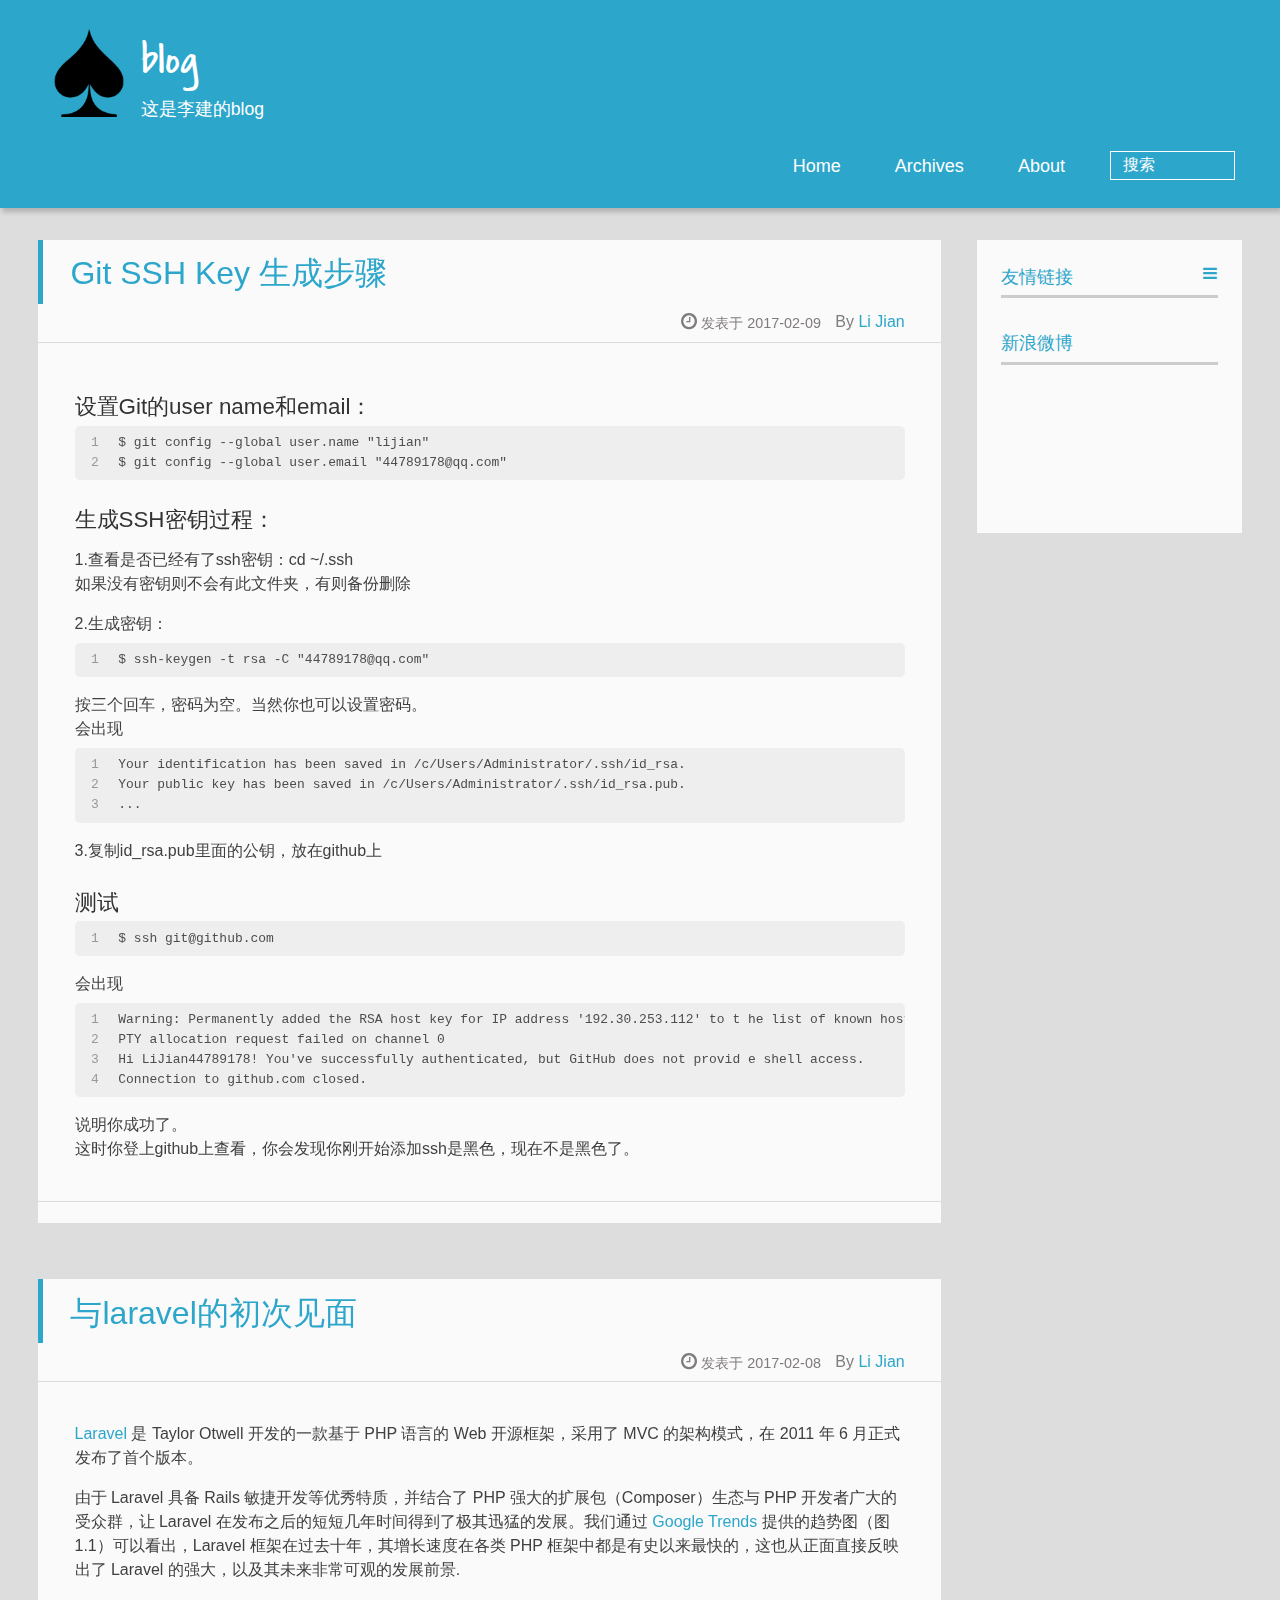
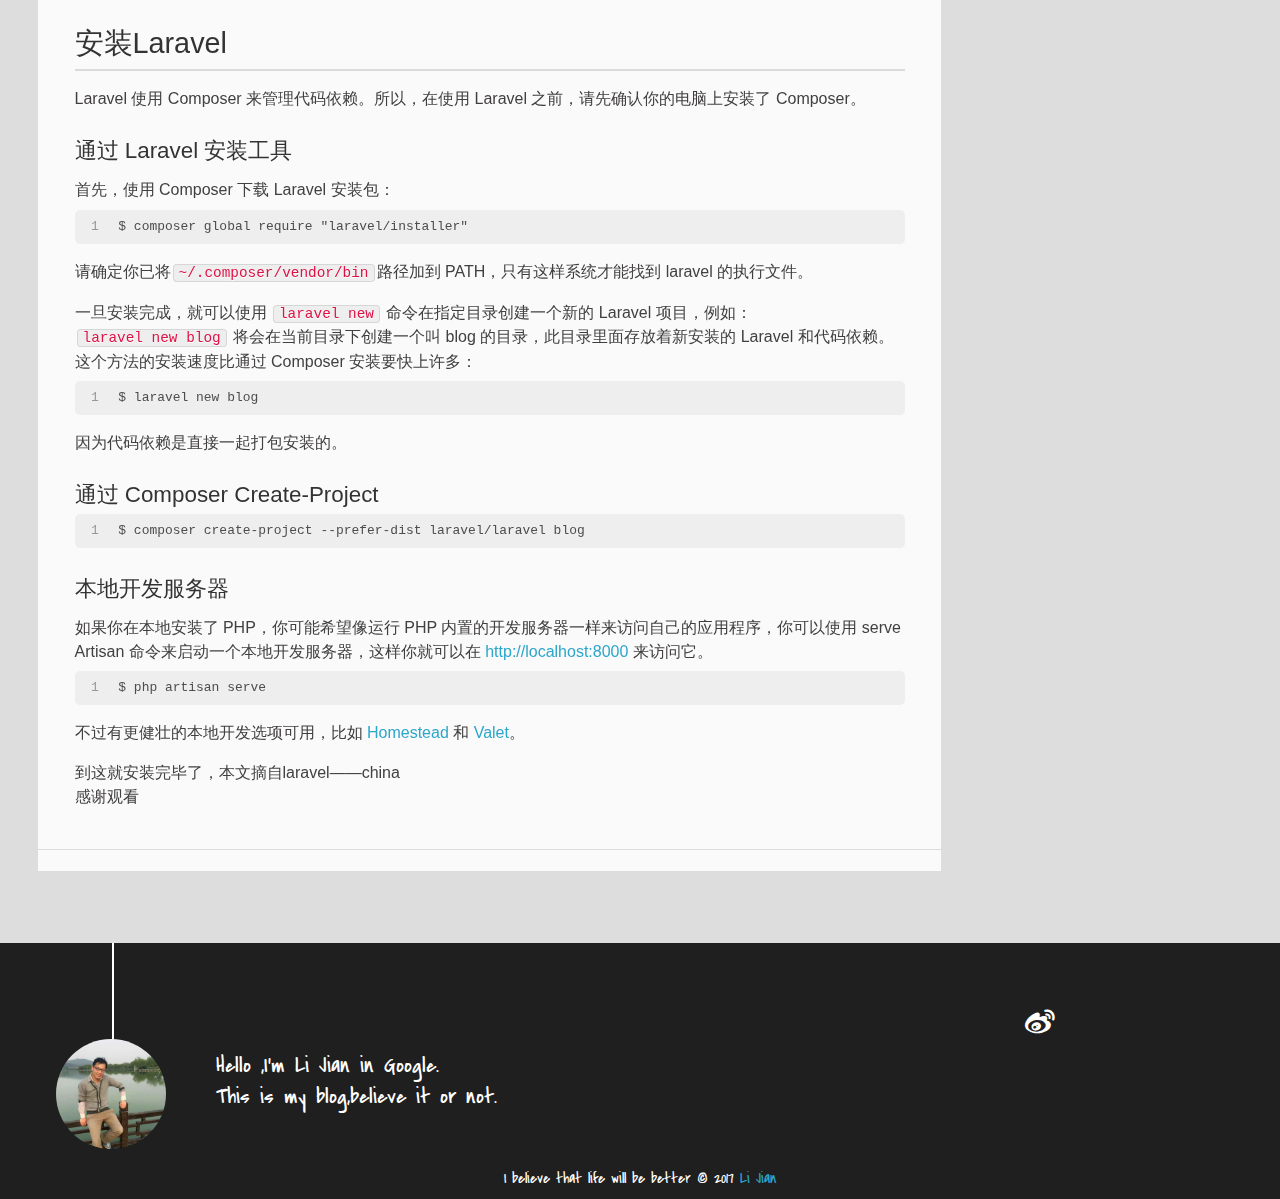
<file: index.html>
<!DOCTYPE HTML>
<html lang="zh_CN">
<head>
  <meta charset="UTF-8">
  
    <title>blog</title>
    <meta name="viewport" content="width=device-width, initial-scale=1,user-scalable=no">
    
    <meta name="author" content="Li Jian">
    

    
    <meta property="og:type" content="website">
<meta property="og:title" content="blog">
<meta property="og:url" content="http://yoursite.com/index.html">
<meta property="og:site_name" content="blog">
<meta name="twitter:card" content="summary">
<meta name="twitter:title" content="blog">

    
    <link rel="alternative" href="/atom.xml" title="blog" type="application/atom+xml">
    
    
    <link rel="icon" href="/img/favicon.ico">
    
    
    <link rel="apple-touch-icon" href="/img/jacman.jpg">
    <link rel="apple-touch-icon-precomposed" href="/img/jacman.jpg">
    
    <link rel="stylesheet" href="/css/style.css">
</head>

  <body>
    <header>
      
<div>
		
			<div id="imglogo">
				<a href="/"><img src="/img/logo.png" alt="blog" title="blog"/></a>
			</div>
			
			<div id="textlogo">
				<h1 class="site-name"><a href="/" title="blog">blog</a></h1>
				<h2 class="blog-motto">这是李建的blog</h2>
			</div>
			<div class="navbar"><a class="navbutton navmobile" href="#" title="菜单">
			</a></div>
			<nav class="animated">
				<ul>
					<ul>
					 
						<li><a href="/">Home</a></li>
					
						<li><a href="/archives">Archives</a></li>
					
						<li><a href="/about">About</a></li>
					
					<li>
 					
					<form class="search" action="//google.com/search" method="get" accept-charset="utf-8">
						<label>Search</label>
						<input type="search" id="search" name="q" autocomplete="off" maxlength="20" placeholder="搜索" />
						<input type="hidden" name="q" value="site:yoursite.com">
					</form>
					
					</li>
				</ul>
			</nav>			
</div>
    </header>
    <div id="container">
      <div id="main">

   
    
    <article class="post-expand post" itemprop="articleBody"> 
        <header class="article-info clearfix">
  <h1 itemprop="name">
    
      <a href="/2017/02/09/gitssh/" title="Git SSH Key 生成步骤" itemprop="url">Git SSH Key 生成步骤</a>
  </h1>
  <p class="article-author">By
       
		<a href="/about" title="Li Jian" target="_blank" itemprop="author">Li Jian</a>
		
  <p class="article-time">
    <time datetime="2017-02-09T12:13:32.000Z" itemprop="datePublished"> 发表于 2017-02-09</time>
    
  </p>
</header>
    <div class="article-content">
        
        <h3 id="设置Git的user-name和email："><a href="#设置Git的user-name和email：" class="headerlink" title="设置Git的user name和email："></a>设置Git的user name和email：</h3><figure class="highlight plain"><table><tr><td class="gutter"><pre><div class="line">1</div><div class="line">2</div></pre></td><td class="code"><pre><div class="line">$ git config --global user.name &quot;lijian&quot;</div><div class="line">$ git config --global user.email &quot;44789178@qq.com&quot;</div></pre></td></tr></table></figure>
<h3 id="生成SSH密钥过程："><a href="#生成SSH密钥过程：" class="headerlink" title="生成SSH密钥过程："></a>生成SSH密钥过程：</h3><p>1.查看是否已经有了ssh密钥：cd ~/.ssh<br>如果没有密钥则不会有此文件夹，有则备份删除</p>
<p>2.生成密钥：<br><figure class="highlight plain"><table><tr><td class="gutter"><pre><div class="line">1</div></pre></td><td class="code"><pre><div class="line">$ ssh-keygen -t rsa -C &quot;44789178@qq.com&quot;</div></pre></td></tr></table></figure></p>
<p>按三个回车，密码为空。当然你也可以设置密码。<br>会出现<br><figure class="highlight plain"><table><tr><td class="gutter"><pre><div class="line">1</div><div class="line">2</div><div class="line">3</div></pre></td><td class="code"><pre><div class="line">Your identification has been saved in /c/Users/Administrator/.ssh/id_rsa.</div><div class="line">Your public key has been saved in /c/Users/Administrator/.ssh/id_rsa.pub.</div><div class="line">...</div></pre></td></tr></table></figure></p>
<p>3.复制id_rsa.pub里面的公钥，放在github上</p>
<h3 id="测试"><a href="#测试" class="headerlink" title="测试"></a>测试</h3><figure class="highlight plain"><table><tr><td class="gutter"><pre><div class="line">1</div></pre></td><td class="code"><pre><div class="line">$ ssh git@github.com</div></pre></td></tr></table></figure>
<p>会出现<br><figure class="highlight plain"><table><tr><td class="gutter"><pre><div class="line">1</div><div class="line">2</div><div class="line">3</div><div class="line">4</div></pre></td><td class="code"><pre><div class="line">Warning: Permanently added the RSA host key for IP address &apos;192.30.253.112&apos; to t he list of known hosts.</div><div class="line">PTY allocation request failed on channel 0</div><div class="line">Hi LiJian44789178! You&apos;ve successfully authenticated, but GitHub does not provid e shell access.</div><div class="line">Connection to github.com closed.</div></pre></td></tr></table></figure></p>
<p>说明你成功了。<br>这时你登上github上查看，你会发现你刚开始添加ssh是黑色，现在不是黑色了。</p>

        
        
        <p class="article-more-link">
          
       </p>
    </div>
    <footer class="article-footer clearfix">
<div class="article-catetags">


</div>




<div class="comments-count">
	
</div>

</footer>


    </article>






   
    
    <article class="post-expand post" itemprop="articleBody"> 
        <header class="article-info clearfix">
  <h1 itemprop="name">
    
      <a href="/2017/02/08/hello-world/" title="与laravel的初次见面" itemprop="url">与laravel的初次见面</a>
  </h1>
  <p class="article-author">By
       
		<a href="/about" title="Li Jian" target="_blank" itemprop="author">Li Jian</a>
		
  <p class="article-time">
    <time datetime="2017-02-08T10:25:38.191Z" itemprop="datePublished"> 发表于 2017-02-08</time>
    
  </p>
</header>
    <div class="article-content">
        
        <p><a href="https://laravel.com/" target="_blank" rel="external">Laravel</a> 是 Taylor Otwell 开发的一款基于 PHP 语言的 Web 开源框架，采用了 MVC 的架构模式，在 2011 年 6 月正式发布了首个版本。</p>
<p>由于 Laravel 具备 Rails 敏捷开发等优秀特质，并结合了 PHP 强大的扩展包（Composer）生态与 PHP 开发者广大的受众群，让 Laravel 在发布之后的短短几年时间得到了极其迅猛的发展。我们通过 <a href="https://www.google.com/trends/explore?date=2006-08-16%202016-09-16&amp;q=yii,CodeIgniter,Cakephp,Laravel,%2Fm%2F09cjcl&amp;hl=en-US&amp;tz=Etc%2FGMT-5:30&amp;tz=Etc%2FGMT-5:30" target="_blank" rel="external">Google Trends</a> 提供的趋势图（图 1.1）可以看出，Laravel 框架在过去十年，其增长速度在各类 PHP 框架中都是有史以来最快的，这也从正面直接反映出了 Laravel 的强大，以及其未来非常可观的发展前景.</p>
<h2 id="安装Laravel"><a href="#安装Laravel" class="headerlink" title="安装Laravel"></a>安装Laravel</h2><p>Laravel 使用 Composer 来管理代码依赖。所以，在使用 Laravel 之前，请先确认你的电脑上安装了 Composer。</p>
<h3 id="通过-Laravel-安装工具"><a href="#通过-Laravel-安装工具" class="headerlink" title="通过 Laravel 安装工具"></a>通过 Laravel 安装工具</h3><p>首先，使用 Composer 下载 Laravel 安装包：</p>
<figure class="highlight plain"><table><tr><td class="gutter"><pre><div class="line">1</div></pre></td><td class="code"><pre><div class="line">$ composer global require &quot;laravel/installer&quot;</div></pre></td></tr></table></figure>
<p>请确定你已将<code>~/.composer/vendor/bin</code>路径加到 PATH，只有这样系统才能找到 laravel 的执行文件。</p>
<p>一旦安装完成，就可以使用 <code>laravel new</code> 命令在指定目录创建一个新的 Laravel 项目，例如：<code>laravel new blog</code> 将会在当前目录下创建一个叫 blog 的目录，此目录里面存放着新安装的 Laravel 和代码依赖。这个方法的安装速度比通过 Composer 安装要快上许多：</p>
<figure class="highlight plain"><table><tr><td class="gutter"><pre><div class="line">1</div></pre></td><td class="code"><pre><div class="line">$ laravel new blog</div></pre></td></tr></table></figure>
<p>因为代码依赖是直接一起打包安装的。</p>
<h3 id="通过-Composer-Create-Project"><a href="#通过-Composer-Create-Project" class="headerlink" title="通过 Composer Create-Project"></a>通过 Composer Create-Project</h3><figure class="highlight plain"><table><tr><td class="gutter"><pre><div class="line">1</div></pre></td><td class="code"><pre><div class="line">$ composer create-project --prefer-dist laravel/laravel blog</div></pre></td></tr></table></figure>
<h3 id="本地开发服务器"><a href="#本地开发服务器" class="headerlink" title="本地开发服务器"></a>本地开发服务器</h3><p>如果你在本地安装了 PHP，你可能希望像运行 PHP 内置的开发服务器一样来访问自己的应用程序，你可以使用 serve Artisan 命令来启动一个本地开发服务器，这样你就可以在 <a href="http://localhost:8000" target="_blank" rel="external">http://localhost:8000</a> 来访问它。</p>
<figure class="highlight bash"><table><tr><td class="gutter"><pre><div class="line">1</div></pre></td><td class="code"><pre><div class="line">$ php artisan serve</div></pre></td></tr></table></figure>
<p>不过有更健壮的本地开发选项可用，比如 <a href="https://laravel-china.org/doc/5.3/homestead" target="_blank" rel="external">Homestead</a> 和 <a href="https://laravel-china.org/doc/5.3/valet" target="_blank" rel="external">Valet</a>。</p>
<p>到这就安装完毕了，本文摘自laravel——china<br>感谢观看</p>

        
        
        <p class="article-more-link">
          
       </p>
    </div>
    <footer class="article-footer clearfix">
<div class="article-catetags">


</div>




<div class="comments-count">
	
</div>

</footer>


    </article>







</div>
      <div class="openaside"><a class="navbutton" href="#" title="显示侧边栏"></a></div>

<div id="asidepart">
<div class="closeaside"><a class="closebutton" href="#" title="隐藏侧边栏"></a></div>
<aside class="clearfix">

  


  

  

  <div class="linkslist">
  <p class="asidetitle">友情链接</p>
    <ul>
        
    </ul>
</div>

  


  

  <div class="weiboshow">
  <p class="asidetitle">新浪微博</p>
    <iframe width="100%" height="119" class="share_self"  frameborder="0" scrolling="no" src="http://widget.weibo.com/weiboshow/index.php?language=&width=0&height=119&fansRow=2&ptype=1&speed=0&skin=9&isTitle=1&noborder=1&isWeibo=0&isFans=0&uid=null&verifier=b3593ceb&dpc=1"></iframe>
</div>


</aside>
</div>
    </div>
    <footer><div id="footer" >
	
	<div class="line">
		<span></span>
		<div class="author"></div>
	</div>
	
	
	<section class="info">
		<p> Hello ,I&#39;m Li Jian in Google. <br/>
			This is my blog,believe it or not.</p>
	</section>
	 
	<div class="social-font" class="clearfix">
		
		<a href="http://weibo.com/44789178" target="_blank" class="icon-weibo" title="微博"></a>
		
		
		
		
		
		
		
		
		
		
	</div>
			
		

		<p class="copyright">
		I believe that life will be better © 2017 
		
		<a href="/about" target="_blank" title="Li Jian">Li Jian</a>
		
		
		</p>
</div>
</footer>
    <script src="/js/jquery-2.0.3.min.js"></script>
<script src="/js/jquery.imagesloaded.min.js"></script>
<script src="/js/gallery.js"></script>
<script src="/js/jquery.qrcode-0.12.0.min.js"></script>

<script type="text/javascript">
$(document).ready(function(){ 
  $('.navbar').click(function(){
    $('header nav').toggleClass('shownav');
  });
  var myWidth = 0;
  function getSize(){
    if( typeof( window.innerWidth ) == 'number' ) {
      myWidth = window.innerWidth;
    } else if( document.documentElement && document.documentElement.clientWidth) {
      myWidth = document.documentElement.clientWidth;
    };
  };
  var m = $('#main'),
      a = $('#asidepart'),
      c = $('.closeaside'),
      o = $('.openaside');
  c.click(function(){
    a.addClass('fadeOut').css('display', 'none');
    o.css('display', 'block').addClass('fadeIn');
    m.addClass('moveMain');
  });
  o.click(function(){
    o.css('display', 'none').removeClass('beforeFadeIn');
    a.css('display', 'block').removeClass('fadeOut').addClass('fadeIn');      
    m.removeClass('moveMain');
  });
  $(window).scroll(function(){
    o.css("top",Math.max(80,260-$(this).scrollTop()));
  });
  
  $(window).resize(function(){
    getSize(); 
    if (myWidth >= 1024) {
      $('header nav').removeClass('shownav');
    }else{
      m.removeClass('moveMain');
      a.css('display', 'block').removeClass('fadeOut');
      o.css('display', 'none');
        
    }
  });
});
</script>










<link rel="stylesheet" href="/fancybox/jquery.fancybox.css" media="screen" type="text/css">
<script src="/fancybox/jquery.fancybox.pack.js"></script>
<script type="text/javascript">
$(document).ready(function(){ 
  $('.article-content').each(function(i){
    $(this).find('img').each(function(){
      if ($(this).parent().hasClass('fancybox')) return;
      var alt = this.alt;
      if (alt) $(this).after('<span class="caption">' + alt + '</span>');
      $(this).wrap('<a href="' + this.src + '" title="' + alt + '" class="fancybox"></a>');
    });
    $(this).find('.fancybox').each(function(){
      $(this).attr('rel', 'article' + i);
    });
  });
  if($.fancybox){
    $('.fancybox').fancybox();
  }
}); 
</script>



<!-- Analytics Begin -->



<script>
var _hmt = _hmt || [];
(function() {
  var hm = document.createElement("script");
  hm.src = "//hm.baidu.com/hm.js?e6d1f421bbc9962127a50488f9ed37d1";
  var s = document.getElementsByTagName("script")[0]; 
  s.parentNode.insertBefore(hm, s);
})();
</script>



<!-- Analytics End -->

<!-- Totop Begin -->

	<div id="totop">
	<a title="返回顶部"><img src="/img/scrollup.png"/></a>
	</div>
	<script src="/js/totop.js"></script>

<!-- Totop End -->

<!-- MathJax Begin -->
<!-- mathjax config similar to math.stackexchange -->


<!-- MathJax End -->

<!-- Tiny_search Begin -->

<!-- Tiny_search End -->

  </body>
 </html>
</file>
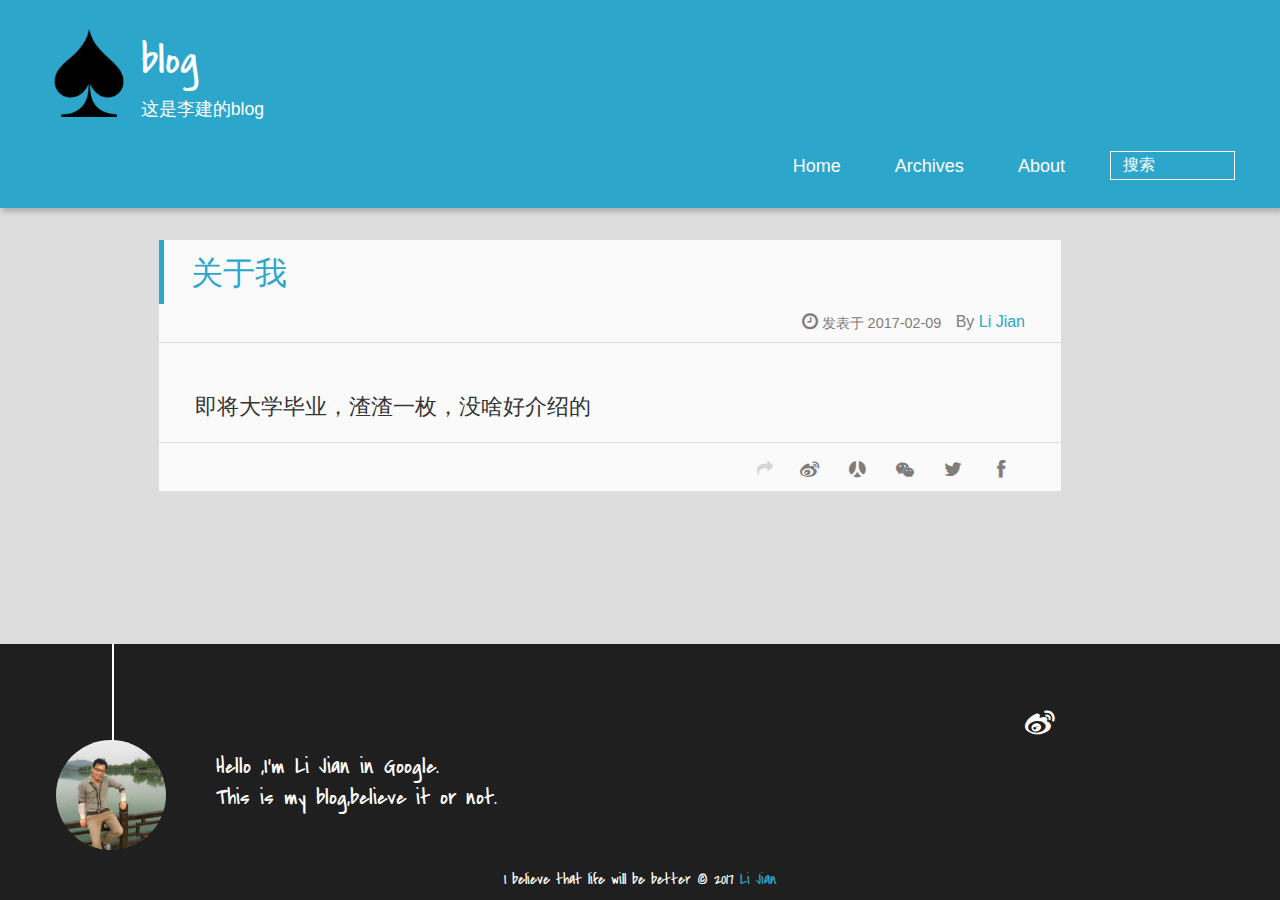
<file: about/index.html>
<!DOCTYPE HTML>
<html lang="zh_CN">
<head>
  <meta charset="UTF-8">
  
    <title>关于我 | blog</title>
    <meta name="viewport" content="width=device-width, initial-scale=1,user-scalable=no">
    
    <meta name="author" content="Li Jian">
    

    
    <meta name="description" content="即将大学毕业，渣渣一枚，没啥好介绍的">
<meta property="og:type" content="website">
<meta property="og:title" content="关于我">
<meta property="og:url" content="http://yoursite.com/about/index.html">
<meta property="og:site_name" content="blog">
<meta property="og:description" content="即将大学毕业，渣渣一枚，没啥好介绍的">
<meta property="og:updated_time" content="2017-02-09T12:41:13.291Z">
<meta name="twitter:card" content="summary">
<meta name="twitter:title" content="关于我">
<meta name="twitter:description" content="即将大学毕业，渣渣一枚，没啥好介绍的">

    
    <link rel="alternative" href="/atom.xml" title="blog" type="application/atom+xml">
    
    
    <link rel="icon" href="/img/favicon.ico">
    
    
    <link rel="apple-touch-icon" href="/img/jacman.jpg">
    <link rel="apple-touch-icon-precomposed" href="/img/jacman.jpg">
    
    <link rel="stylesheet" href="/css/style.css">
</head>

      <body>
        <header>
          
<div>
		
			<div id="imglogo">
				<a href="/"><img src="/img/logo.png" alt="blog" title="blog"/></a>
			</div>
			
			<div id="textlogo">
				<h1 class="site-name"><a href="/" title="blog">blog</a></h1>
				<h2 class="blog-motto">这是李建的blog</h2>
			</div>
			<div class="navbar"><a class="navbutton navmobile" href="#" title="菜单">
			</a></div>
			<nav class="animated">
				<ul>
					<ul>
					 
						<li><a href="/">Home</a></li>
					
						<li><a href="/archives">Archives</a></li>
					
						<li><a href="/about">About</a></li>
					
					<li>
 					
					<form class="search" action="//google.com/search" method="get" accept-charset="utf-8">
						<label>Search</label>
						<input type="search" id="search" name="q" autocomplete="off" maxlength="20" placeholder="搜索" />
						<input type="hidden" name="q" value="site:yoursite.com">
					</form>
					
					</li>
				</ul>
			</nav>			
</div>
        </header>
        <div id="container">
          <div id="main" class="page" itemscope itemprop="blogPost">
  
	<article itemprop="articleBody"> 
		<header class="article-info clearfix">
  <h1 itemprop="name">
    
      <a href="/about/index.html" title="关于我" itemprop="url">关于我</a>
  </h1>
  <p class="article-author">By
       
		<a href="/about" title="Li Jian" target="_blank" itemprop="author">Li Jian</a>
		
  <p class="article-time">
    <time datetime="2017-02-09T12:38:13.000Z" itemprop="datePublished"> 发表于 2017-02-09</time>
    
  </p>
</header>
	<div class="article-content">
		
		<h3 id="即将大学毕业，渣渣一枚，没啥好介绍的"><a href="#即将大学毕业，渣渣一枚，没啥好介绍的" class="headerlink" title="即将大学毕业，渣渣一枚，没啥好介绍的"></a>即将大学毕业，渣渣一枚，没啥好介绍的</h3>  
	</div>
		<footer class="article-footer clearfix">
<div class="article-catetags">


</div>



	<div class="article-share" id="share">
	
	  <div data-url="http://yoursite.com/about/index.html" data-title="关于我 | blog" data-tsina="null" class="share clearfix">
	  </div>
	
	</div>


</footer>

   	       
	</article>
	
	

</div>  
        </div>
        <footer><div id="footer" >
	
	<div class="line">
		<span></span>
		<div class="author"></div>
	</div>
	
	
	<section class="info">
		<p> Hello ,I&#39;m Li Jian in Google. <br/>
			This is my blog,believe it or not.</p>
	</section>
	 
	<div class="social-font" class="clearfix">
		
		<a href="http://weibo.com/44789178" target="_blank" class="icon-weibo" title="微博"></a>
		
		
		
		
		
		
		
		
		
		
	</div>
			
		

		<p class="copyright">
		I believe that life will be better © 2017 
		
		<a href="/about" target="_blank" title="Li Jian">Li Jian</a>
		
		
		</p>
</div>
</footer>
        <script src="/js/jquery-2.0.3.min.js"></script>
<script src="/js/jquery.imagesloaded.min.js"></script>
<script src="/js/gallery.js"></script>
<script src="/js/jquery.qrcode-0.12.0.min.js"></script>

<script type="text/javascript">
$(document).ready(function(){ 
  $('.navbar').click(function(){
    $('header nav').toggleClass('shownav');
  });
  var myWidth = 0;
  function getSize(){
    if( typeof( window.innerWidth ) == 'number' ) {
      myWidth = window.innerWidth;
    } else if( document.documentElement && document.documentElement.clientWidth) {
      myWidth = document.documentElement.clientWidth;
    };
  };
  var m = $('#main'),
      a = $('#asidepart'),
      c = $('.closeaside'),
      o = $('.openaside');
  c.click(function(){
    a.addClass('fadeOut').css('display', 'none');
    o.css('display', 'block').addClass('fadeIn');
    m.addClass('moveMain');
  });
  o.click(function(){
    o.css('display', 'none').removeClass('beforeFadeIn');
    a.css('display', 'block').removeClass('fadeOut').addClass('fadeIn');      
    m.removeClass('moveMain');
  });
  $(window).scroll(function(){
    o.css("top",Math.max(80,260-$(this).scrollTop()));
  });
  
  $(window).resize(function(){
    getSize(); 
    if (myWidth >= 1024) {
      $('header nav').removeClass('shownav');
    }else{
      m.removeClass('moveMain');
      a.css('display', 'block').removeClass('fadeOut');
      o.css('display', 'none');
        
    }
  });
});
</script>


<script type="text/javascript">
$(document).ready(function(){ 
  var $this = $('.share'),
      url = $this.attr('data-url'),
      encodedUrl = encodeURIComponent(url),
      title = $this.attr('data-title'),
      tsina = $this.attr('data-tsina'),
      description = $this.attr('description');
  var html = [
  '<div class="hoverqrcode clearfix"></div>',
  '<a class="overlay" id="qrcode"></a>',
  '<a href="https://www.facebook.com/sharer.php?u=' + encodedUrl + '" class="article-share-facebook" target="_blank" title="Facebook"></a>',
  '<a href="https://twitter.com/intent/tweet?url=' + encodedUrl + '" class="article-share-twitter" target="_blank" title="Twitter"></a>',
  '<a href="#qrcode" class="article-share-qrcode" title="微信"></a>',
  '<a href="http://widget.renren.com/dialog/share?resourceUrl=' + encodedUrl + '&srcUrl=' + encodedUrl + '&title=' + title +'" class="article-share-renren" target="_blank" title="人人"></a>',
  '<a href="http://service.weibo.com/share/share.php?title='+title+'&url='+encodedUrl +'&ralateUid='+ tsina +'&searchPic=true&style=number' +'" class="article-share-weibo" target="_blank" title="微博"></a>',
  '<span title="Share to"></span>'
  ].join('');
  $this.append(html);

  $('.hoverqrcode').hide();

  var myWidth = 0;
  function updatehoverqrcode(){
    if( typeof( window.innerWidth ) == 'number' ) {
      myWidth = window.innerWidth;
    } else if( document.documentElement && document.documentElement.clientWidth) {
      myWidth = document.documentElement.clientWidth;
    };
    var qrsize = myWidth > 1024 ? 200:100;
    var options = {render: 'image', size: qrsize, fill: '#2ca6cb', text: url, radius: 0.5, quiet: 1};
    var p = $('.article-share-qrcode').position();
    $('.hoverqrcode').empty().css('width', qrsize).css('height', qrsize)
                          .css('left', p.left-qrsize/2+20).css('top', p.top-qrsize-10)
                          .qrcode(options);
  };
  $(window).resize(function(){
    $('.hoverqrcode').hide();
  });
  $('.article-share-qrcode').click(function(){
    updatehoverqrcode();
    $('.hoverqrcode').toggle();
  });
  $('.article-share-qrcode').hover(function(){}, function(){
      $('.hoverqrcode').hide();
  });
});   
</script>









<link rel="stylesheet" href="/fancybox/jquery.fancybox.css" media="screen" type="text/css">
<script src="/fancybox/jquery.fancybox.pack.js"></script>
<script type="text/javascript">
$(document).ready(function(){ 
  $('.article-content').each(function(i){
    $(this).find('img').each(function(){
      if ($(this).parent().hasClass('fancybox')) return;
      var alt = this.alt;
      if (alt) $(this).after('<span class="caption">' + alt + '</span>');
      $(this).wrap('<a href="' + this.src + '" title="' + alt + '" class="fancybox"></a>');
    });
    $(this).find('.fancybox').each(function(){
      $(this).attr('rel', 'article' + i);
    });
  });
  if($.fancybox){
    $('.fancybox').fancybox();
  }
}); 
</script>



<!-- Analytics Begin -->



<script>
var _hmt = _hmt || [];
(function() {
  var hm = document.createElement("script");
  hm.src = "//hm.baidu.com/hm.js?e6d1f421bbc9962127a50488f9ed37d1";
  var s = document.getElementsByTagName("script")[0]; 
  s.parentNode.insertBefore(hm, s);
})();
</script>



<!-- Analytics End -->

<!-- Totop Begin -->

	<div id="totop">
	<a title="返回顶部"><img src="/img/scrollup.png"/></a>
	</div>
	<script src="/js/totop.js"></script>

<!-- Totop End -->

<!-- MathJax Begin -->
<!-- mathjax config similar to math.stackexchange -->


<!-- MathJax End -->

<!-- Tiny_search Begin -->

<!-- Tiny_search End -->

      </body>
     </html>
</file>
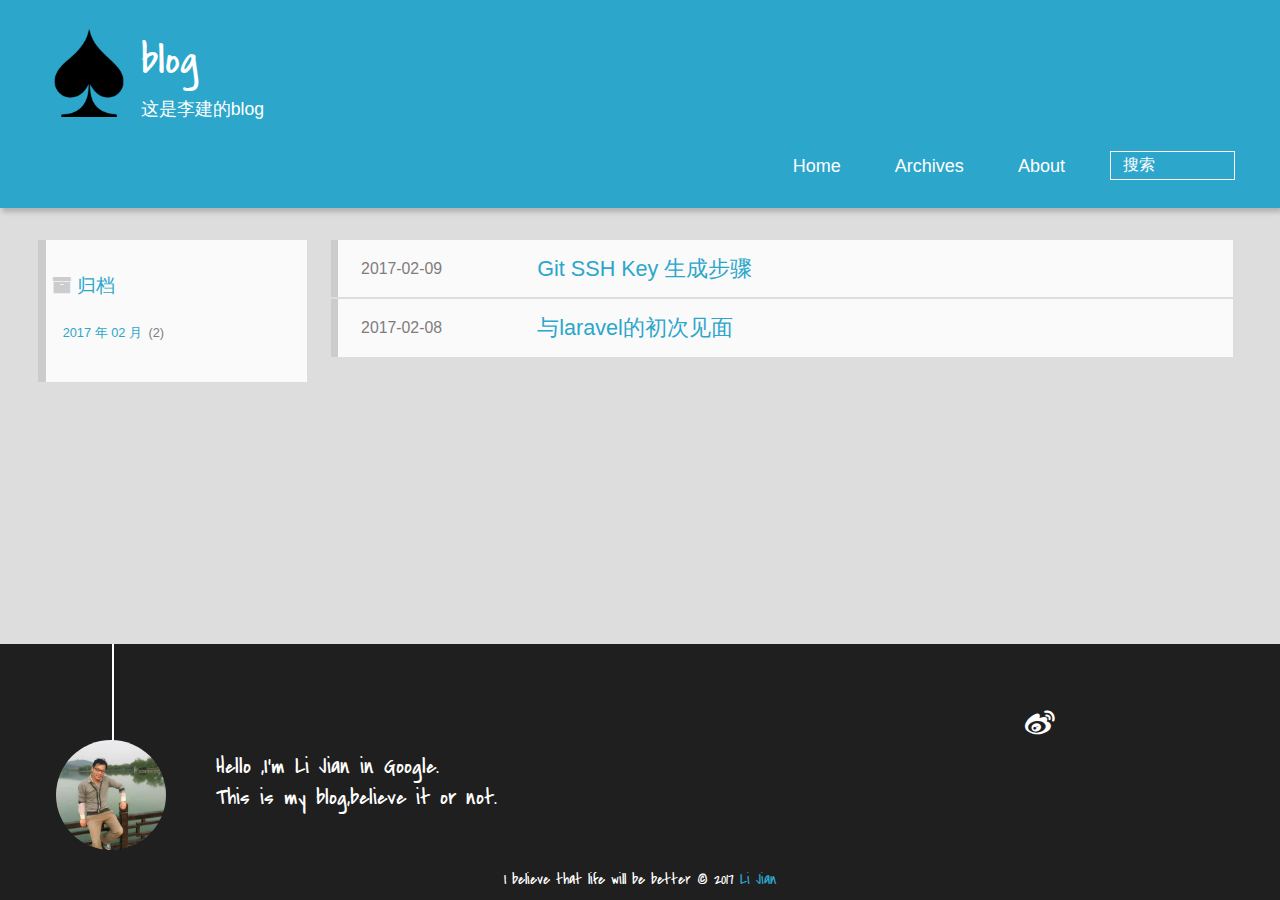
<file: archives/index.html>
<!DOCTYPE HTML>
<html lang="zh_CN">
<head>
  <meta charset="UTF-8">
  
    <title>归档 | blog</title>
    <meta name="viewport" content="width=device-width, initial-scale=1,user-scalable=no">
    
    <meta name="author" content="Li Jian">
    

    
    <meta property="og:type" content="website">
<meta property="og:title" content="blog">
<meta property="og:url" content="http://yoursite.com/archives/index.html">
<meta property="og:site_name" content="blog">
<meta name="twitter:card" content="summary">
<meta name="twitter:title" content="blog">

    
    <link rel="alternative" href="/atom.xml" title="blog" type="application/atom+xml">
    
    
    <link rel="icon" href="/img/favicon.ico">
    
    
    <link rel="apple-touch-icon" href="/img/jacman.jpg">
    <link rel="apple-touch-icon-precomposed" href="/img/jacman.jpg">
    
    <link rel="stylesheet" href="/css/style.css">
</head>

    <body>
      <header>
        
<div>
		
			<div id="imglogo">
				<a href="/"><img src="/img/logo.png" alt="blog" title="blog"/></a>
			</div>
			
			<div id="textlogo">
				<h1 class="site-name"><a href="/" title="blog">blog</a></h1>
				<h2 class="blog-motto">这是李建的blog</h2>
			</div>
			<div class="navbar"><a class="navbutton navmobile" href="#" title="菜单">
			</a></div>
			<nav class="animated">
				<ul>
					<ul>
					 
						<li><a href="/">Home</a></li>
					
						<li><a href="/archives">Archives</a></li>
					
						<li><a href="/about">About</a></li>
					
					<li>
 					
					<form class="search" action="//google.com/search" method="get" accept-charset="utf-8">
						<label>Search</label>
						<input type="search" id="search" name="q" autocomplete="off" maxlength="20" placeholder="搜索" />
						<input type="hidden" name="q" value="site:yoursite.com">
					</form>
					
					</li>
				</ul>
			</nav>			
</div>
      </header>
      <div id="container">
        

<div class="archive-title" >
  <h2 class="archive-icon">归档</h2>
  
  <div class="archiveslist archive-float clearfix">
   <ul class="archive-list"><li class="archive-list-item"><a class="archive-list-link" href="/archives/2017/02/">2017 年 02 月</a><span class="archive-list-count">2</span></li></ul>
 </div>
  
</div>
<div id="main" class="archive-part clearfix">
  <div id="archive-page">

  <section class="post" itemscope itemprop="blogPost">
  
    <a href="/2017/02/09/gitssh/" title="Git SSH Key 生成步骤" itemprop="url">
  

    <time datetime="2017-02-09T12:13:32.000Z" itemprop="datePublished">2017-02-09</time>


    <h1 itemprop="name">Git SSH Key 生成步骤</h1>

  </a>
</section>

  <section class="post" itemscope itemprop="blogPost">
  
    <a href="/2017/02/08/hello-world/" title="与laravel的初次见面" itemprop="url">
  

    <time datetime="2017-02-08T10:25:38.191Z" itemprop="datePublished">2017-02-08</time>


    <h1 itemprop="name">与laravel的初次见面</h1>

  </a>
</section>


  </div>
</div>

      </div>
      <footer><div id="footer" >
	
	<div class="line">
		<span></span>
		<div class="author"></div>
	</div>
	
	
	<section class="info">
		<p> Hello ,I&#39;m Li Jian in Google. <br/>
			This is my blog,believe it or not.</p>
	</section>
	 
	<div class="social-font" class="clearfix">
		
		<a href="http://weibo.com/44789178" target="_blank" class="icon-weibo" title="微博"></a>
		
		
		
		
		
		
		
		
		
		
	</div>
			
		

		<p class="copyright">
		I believe that life will be better © 2017 
		
		<a href="/about" target="_blank" title="Li Jian">Li Jian</a>
		
		
		</p>
</div>
</footer>
      <script src="/js/jquery-2.0.3.min.js"></script>
<script src="/js/jquery.imagesloaded.min.js"></script>
<script src="/js/gallery.js"></script>
<script src="/js/jquery.qrcode-0.12.0.min.js"></script>

<script type="text/javascript">
$(document).ready(function(){ 
  $('.navbar').click(function(){
    $('header nav').toggleClass('shownav');
  });
  var myWidth = 0;
  function getSize(){
    if( typeof( window.innerWidth ) == 'number' ) {
      myWidth = window.innerWidth;
    } else if( document.documentElement && document.documentElement.clientWidth) {
      myWidth = document.documentElement.clientWidth;
    };
  };
  var m = $('#main'),
      a = $('#asidepart'),
      c = $('.closeaside'),
      o = $('.openaside');
  c.click(function(){
    a.addClass('fadeOut').css('display', 'none');
    o.css('display', 'block').addClass('fadeIn');
    m.addClass('moveMain');
  });
  o.click(function(){
    o.css('display', 'none').removeClass('beforeFadeIn');
    a.css('display', 'block').removeClass('fadeOut').addClass('fadeIn');      
    m.removeClass('moveMain');
  });
  $(window).scroll(function(){
    o.css("top",Math.max(80,260-$(this).scrollTop()));
  });
  
  $(window).resize(function(){
    getSize(); 
    if (myWidth >= 1024) {
      $('header nav').removeClass('shownav');
    }else{
      m.removeClass('moveMain');
      a.css('display', 'block').removeClass('fadeOut');
      o.css('display', 'none');
        
    }
  });
});
</script>










<link rel="stylesheet" href="/fancybox/jquery.fancybox.css" media="screen" type="text/css">
<script src="/fancybox/jquery.fancybox.pack.js"></script>
<script type="text/javascript">
$(document).ready(function(){ 
  $('.article-content').each(function(i){
    $(this).find('img').each(function(){
      if ($(this).parent().hasClass('fancybox')) return;
      var alt = this.alt;
      if (alt) $(this).after('<span class="caption">' + alt + '</span>');
      $(this).wrap('<a href="' + this.src + '" title="' + alt + '" class="fancybox"></a>');
    });
    $(this).find('.fancybox').each(function(){
      $(this).attr('rel', 'article' + i);
    });
  });
  if($.fancybox){
    $('.fancybox').fancybox();
  }
}); 
</script>



<!-- Analytics Begin -->



<script>
var _hmt = _hmt || [];
(function() {
  var hm = document.createElement("script");
  hm.src = "//hm.baidu.com/hm.js?e6d1f421bbc9962127a50488f9ed37d1";
  var s = document.getElementsByTagName("script")[0]; 
  s.parentNode.insertBefore(hm, s);
})();
</script>



<!-- Analytics End -->

<!-- Totop Begin -->

	<div id="totop">
	<a title="返回顶部"><img src="/img/scrollup.png"/></a>
	</div>
	<script src="/js/totop.js"></script>

<!-- Totop End -->

<!-- MathJax Begin -->
<!-- mathjax config similar to math.stackexchange -->


<!-- MathJax End -->

<!-- Tiny_search Begin -->

<!-- Tiny_search End -->

    </body>
   </html>
</file>
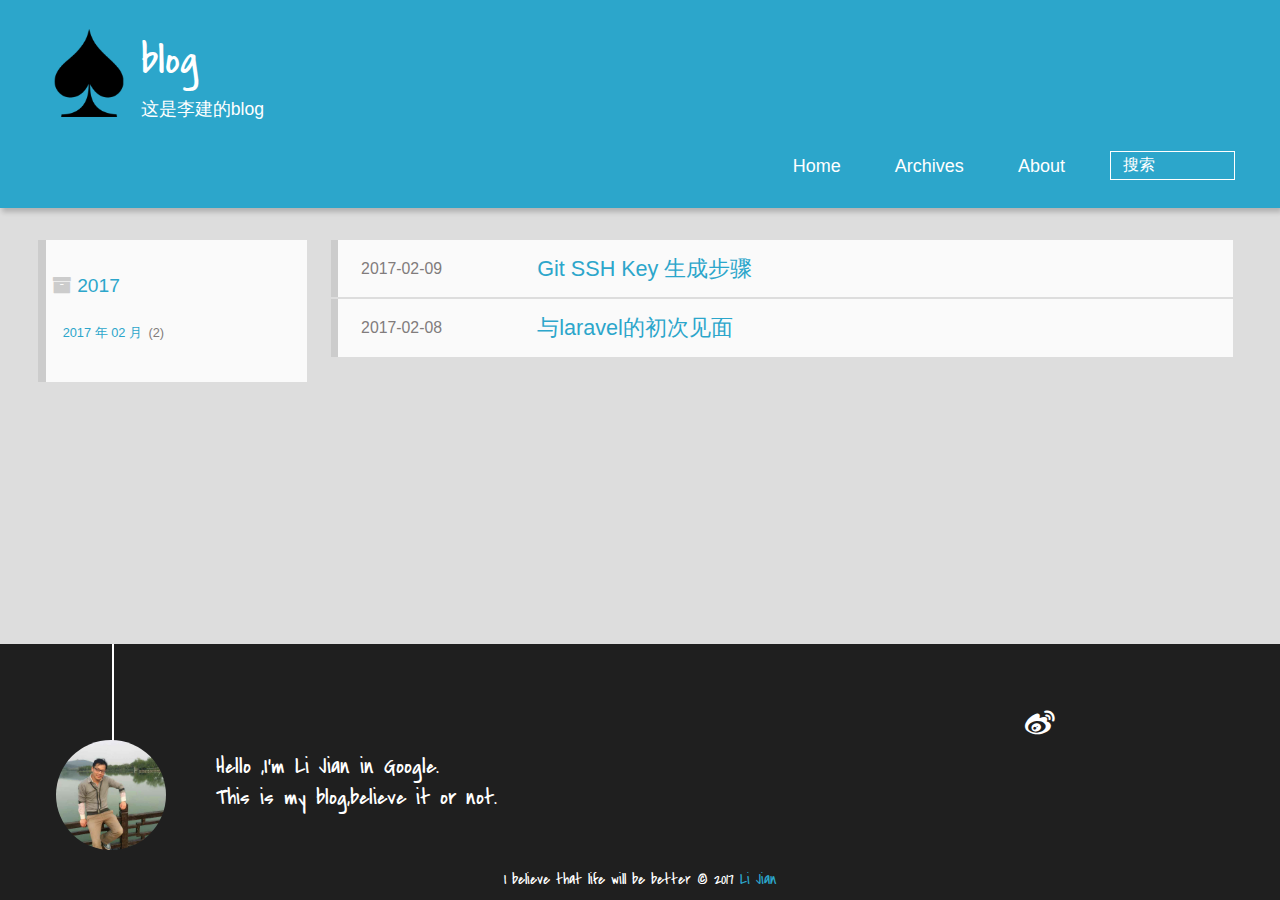
<file: archives/2017/index.html>
<!DOCTYPE HTML>
<html lang="zh_CN">
<head>
  <meta charset="UTF-8">
  
    <title>归档: 2017 | blog</title>
    <meta name="viewport" content="width=device-width, initial-scale=1,user-scalable=no">
    
    <meta name="author" content="Li Jian">
    

    
    <meta property="og:type" content="website">
<meta property="og:title" content="blog">
<meta property="og:url" content="http://yoursite.com/archives/2017/index.html">
<meta property="og:site_name" content="blog">
<meta name="twitter:card" content="summary">
<meta name="twitter:title" content="blog">

    
    <link rel="alternative" href="/atom.xml" title="blog" type="application/atom+xml">
    
    
    <link rel="icon" href="/img/favicon.ico">
    
    
    <link rel="apple-touch-icon" href="/img/jacman.jpg">
    <link rel="apple-touch-icon-precomposed" href="/img/jacman.jpg">
    
    <link rel="stylesheet" href="/css/style.css">
</head>

    <body>
      <header>
        
<div>
		
			<div id="imglogo">
				<a href="/"><img src="/img/logo.png" alt="blog" title="blog"/></a>
			</div>
			
			<div id="textlogo">
				<h1 class="site-name"><a href="/" title="blog">blog</a></h1>
				<h2 class="blog-motto">这是李建的blog</h2>
			</div>
			<div class="navbar"><a class="navbutton navmobile" href="#" title="菜单">
			</a></div>
			<nav class="animated">
				<ul>
					<ul>
					 
						<li><a href="/">Home</a></li>
					
						<li><a href="/archives">Archives</a></li>
					
						<li><a href="/about">About</a></li>
					
					<li>
 					
					<form class="search" action="//google.com/search" method="get" accept-charset="utf-8">
						<label>Search</label>
						<input type="search" id="search" name="q" autocomplete="off" maxlength="20" placeholder="搜索" />
						<input type="hidden" name="q" value="site:yoursite.com">
					</form>
					
					</li>
				</ul>
			</nav>			
</div>
      </header>
      <div id="container">
        

<div class="archive-title" >
  <h2 class="archive-icon">2017</h2>
  
  <div class="archiveslist archive-float clearfix">
   <ul class="archive-list"><li class="archive-list-item"><a class="archive-list-link" href="/archives/2017/02/">2017 年 02 月</a><span class="archive-list-count">2</span></li></ul>
 </div>
  
</div>
<div id="main" class="archive-part clearfix">
  <div id="archive-page">

  <section class="post" itemscope itemprop="blogPost">
  
    <a href="/2017/02/09/gitssh/" title="Git SSH Key 生成步骤" itemprop="url">
  

    <time datetime="2017-02-09T12:13:32.000Z" itemprop="datePublished">2017-02-09</time>


    <h1 itemprop="name">Git SSH Key 生成步骤</h1>

  </a>
</section>

  <section class="post" itemscope itemprop="blogPost">
  
    <a href="/2017/02/08/hello-world/" title="与laravel的初次见面" itemprop="url">
  

    <time datetime="2017-02-08T10:25:38.191Z" itemprop="datePublished">2017-02-08</time>


    <h1 itemprop="name">与laravel的初次见面</h1>

  </a>
</section>


  </div>
</div>

      </div>
      <footer><div id="footer" >
	
	<div class="line">
		<span></span>
		<div class="author"></div>
	</div>
	
	
	<section class="info">
		<p> Hello ,I&#39;m Li Jian in Google. <br/>
			This is my blog,believe it or not.</p>
	</section>
	 
	<div class="social-font" class="clearfix">
		
		<a href="http://weibo.com/44789178" target="_blank" class="icon-weibo" title="微博"></a>
		
		
		
		
		
		
		
		
		
		
	</div>
			
		

		<p class="copyright">
		I believe that life will be better © 2017 
		
		<a href="/about" target="_blank" title="Li Jian">Li Jian</a>
		
		
		</p>
</div>
</footer>
      <script src="/js/jquery-2.0.3.min.js"></script>
<script src="/js/jquery.imagesloaded.min.js"></script>
<script src="/js/gallery.js"></script>
<script src="/js/jquery.qrcode-0.12.0.min.js"></script>

<script type="text/javascript">
$(document).ready(function(){ 
  $('.navbar').click(function(){
    $('header nav').toggleClass('shownav');
  });
  var myWidth = 0;
  function getSize(){
    if( typeof( window.innerWidth ) == 'number' ) {
      myWidth = window.innerWidth;
    } else if( document.documentElement && document.documentElement.clientWidth) {
      myWidth = document.documentElement.clientWidth;
    };
  };
  var m = $('#main'),
      a = $('#asidepart'),
      c = $('.closeaside'),
      o = $('.openaside');
  c.click(function(){
    a.addClass('fadeOut').css('display', 'none');
    o.css('display', 'block').addClass('fadeIn');
    m.addClass('moveMain');
  });
  o.click(function(){
    o.css('display', 'none').removeClass('beforeFadeIn');
    a.css('display', 'block').removeClass('fadeOut').addClass('fadeIn');      
    m.removeClass('moveMain');
  });
  $(window).scroll(function(){
    o.css("top",Math.max(80,260-$(this).scrollTop()));
  });
  
  $(window).resize(function(){
    getSize(); 
    if (myWidth >= 1024) {
      $('header nav').removeClass('shownav');
    }else{
      m.removeClass('moveMain');
      a.css('display', 'block').removeClass('fadeOut');
      o.css('display', 'none');
        
    }
  });
});
</script>










<link rel="stylesheet" href="/fancybox/jquery.fancybox.css" media="screen" type="text/css">
<script src="/fancybox/jquery.fancybox.pack.js"></script>
<script type="text/javascript">
$(document).ready(function(){ 
  $('.article-content').each(function(i){
    $(this).find('img').each(function(){
      if ($(this).parent().hasClass('fancybox')) return;
      var alt = this.alt;
      if (alt) $(this).after('<span class="caption">' + alt + '</span>');
      $(this).wrap('<a href="' + this.src + '" title="' + alt + '" class="fancybox"></a>');
    });
    $(this).find('.fancybox').each(function(){
      $(this).attr('rel', 'article' + i);
    });
  });
  if($.fancybox){
    $('.fancybox').fancybox();
  }
}); 
</script>



<!-- Analytics Begin -->



<script>
var _hmt = _hmt || [];
(function() {
  var hm = document.createElement("script");
  hm.src = "//hm.baidu.com/hm.js?e6d1f421bbc9962127a50488f9ed37d1";
  var s = document.getElementsByTagName("script")[0]; 
  s.parentNode.insertBefore(hm, s);
})();
</script>



<!-- Analytics End -->

<!-- Totop Begin -->

	<div id="totop">
	<a title="返回顶部"><img src="/img/scrollup.png"/></a>
	</div>
	<script src="/js/totop.js"></script>

<!-- Totop End -->

<!-- MathJax Begin -->
<!-- mathjax config similar to math.stackexchange -->


<!-- MathJax End -->

<!-- Tiny_search Begin -->

<!-- Tiny_search End -->

    </body>
   </html>
</file>
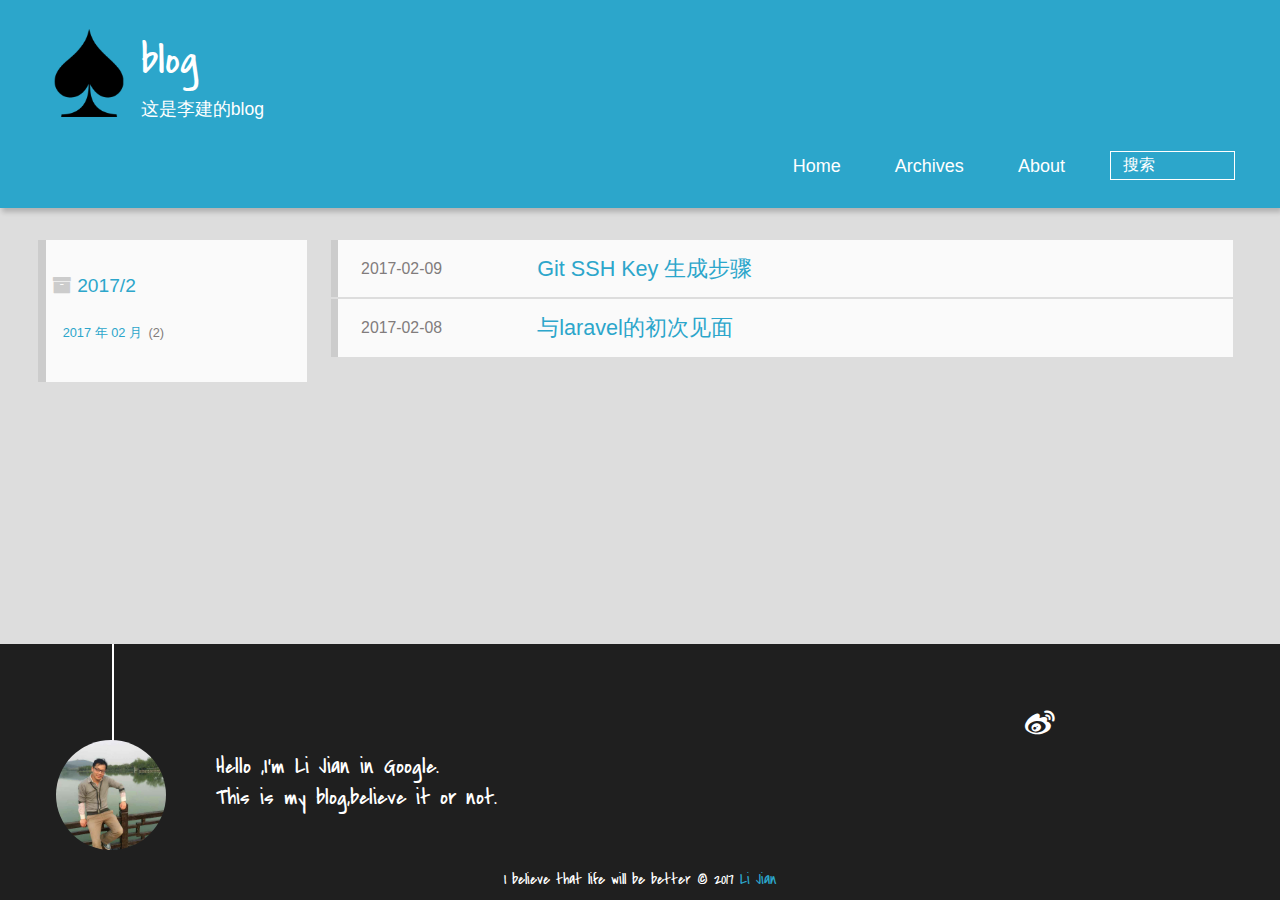
<file: archives/2017/02/index.html>
<!DOCTYPE HTML>
<html lang="zh_CN">
<head>
  <meta charset="UTF-8">
  
    <title>归档: 2017/2 | blog</title>
    <meta name="viewport" content="width=device-width, initial-scale=1,user-scalable=no">
    
    <meta name="author" content="Li Jian">
    

    
    <meta property="og:type" content="website">
<meta property="og:title" content="blog">
<meta property="og:url" content="http://yoursite.com/archives/2017/02/index.html">
<meta property="og:site_name" content="blog">
<meta name="twitter:card" content="summary">
<meta name="twitter:title" content="blog">

    
    <link rel="alternative" href="/atom.xml" title="blog" type="application/atom+xml">
    
    
    <link rel="icon" href="/img/favicon.ico">
    
    
    <link rel="apple-touch-icon" href="/img/jacman.jpg">
    <link rel="apple-touch-icon-precomposed" href="/img/jacman.jpg">
    
    <link rel="stylesheet" href="/css/style.css">
</head>

    <body>
      <header>
        
<div>
		
			<div id="imglogo">
				<a href="/"><img src="/img/logo.png" alt="blog" title="blog"/></a>
			</div>
			
			<div id="textlogo">
				<h1 class="site-name"><a href="/" title="blog">blog</a></h1>
				<h2 class="blog-motto">这是李建的blog</h2>
			</div>
			<div class="navbar"><a class="navbutton navmobile" href="#" title="菜单">
			</a></div>
			<nav class="animated">
				<ul>
					<ul>
					 
						<li><a href="/">Home</a></li>
					
						<li><a href="/archives">Archives</a></li>
					
						<li><a href="/about">About</a></li>
					
					<li>
 					
					<form class="search" action="//google.com/search" method="get" accept-charset="utf-8">
						<label>Search</label>
						<input type="search" id="search" name="q" autocomplete="off" maxlength="20" placeholder="搜索" />
						<input type="hidden" name="q" value="site:yoursite.com">
					</form>
					
					</li>
				</ul>
			</nav>			
</div>
      </header>
      <div id="container">
        

<div class="archive-title" >
  <h2 class="archive-icon">2017/2</h2>
  
  <div class="archiveslist archive-float clearfix">
   <ul class="archive-list"><li class="archive-list-item"><a class="archive-list-link" href="/archives/2017/02/">2017 年 02 月</a><span class="archive-list-count">2</span></li></ul>
 </div>
  
</div>
<div id="main" class="archive-part clearfix">
  <div id="archive-page">

  <section class="post" itemscope itemprop="blogPost">
  
    <a href="/2017/02/09/gitssh/" title="Git SSH Key 生成步骤" itemprop="url">
  

    <time datetime="2017-02-09T12:13:32.000Z" itemprop="datePublished">2017-02-09</time>


    <h1 itemprop="name">Git SSH Key 生成步骤</h1>

  </a>
</section>

  <section class="post" itemscope itemprop="blogPost">
  
    <a href="/2017/02/08/hello-world/" title="与laravel的初次见面" itemprop="url">
  

    <time datetime="2017-02-08T10:25:38.191Z" itemprop="datePublished">2017-02-08</time>


    <h1 itemprop="name">与laravel的初次见面</h1>

  </a>
</section>


  </div>
</div>

      </div>
      <footer><div id="footer" >
	
	<div class="line">
		<span></span>
		<div class="author"></div>
	</div>
	
	
	<section class="info">
		<p> Hello ,I&#39;m Li Jian in Google. <br/>
			This is my blog,believe it or not.</p>
	</section>
	 
	<div class="social-font" class="clearfix">
		
		<a href="http://weibo.com/44789178" target="_blank" class="icon-weibo" title="微博"></a>
		
		
		
		
		
		
		
		
		
		
	</div>
			
		

		<p class="copyright">
		I believe that life will be better © 2017 
		
		<a href="/about" target="_blank" title="Li Jian">Li Jian</a>
		
		
		</p>
</div>
</footer>
      <script src="/js/jquery-2.0.3.min.js"></script>
<script src="/js/jquery.imagesloaded.min.js"></script>
<script src="/js/gallery.js"></script>
<script src="/js/jquery.qrcode-0.12.0.min.js"></script>

<script type="text/javascript">
$(document).ready(function(){ 
  $('.navbar').click(function(){
    $('header nav').toggleClass('shownav');
  });
  var myWidth = 0;
  function getSize(){
    if( typeof( window.innerWidth ) == 'number' ) {
      myWidth = window.innerWidth;
    } else if( document.documentElement && document.documentElement.clientWidth) {
      myWidth = document.documentElement.clientWidth;
    };
  };
  var m = $('#main'),
      a = $('#asidepart'),
      c = $('.closeaside'),
      o = $('.openaside');
  c.click(function(){
    a.addClass('fadeOut').css('display', 'none');
    o.css('display', 'block').addClass('fadeIn');
    m.addClass('moveMain');
  });
  o.click(function(){
    o.css('display', 'none').removeClass('beforeFadeIn');
    a.css('display', 'block').removeClass('fadeOut').addClass('fadeIn');      
    m.removeClass('moveMain');
  });
  $(window).scroll(function(){
    o.css("top",Math.max(80,260-$(this).scrollTop()));
  });
  
  $(window).resize(function(){
    getSize(); 
    if (myWidth >= 1024) {
      $('header nav').removeClass('shownav');
    }else{
      m.removeClass('moveMain');
      a.css('display', 'block').removeClass('fadeOut');
      o.css('display', 'none');
        
    }
  });
});
</script>










<link rel="stylesheet" href="/fancybox/jquery.fancybox.css" media="screen" type="text/css">
<script src="/fancybox/jquery.fancybox.pack.js"></script>
<script type="text/javascript">
$(document).ready(function(){ 
  $('.article-content').each(function(i){
    $(this).find('img').each(function(){
      if ($(this).parent().hasClass('fancybox')) return;
      var alt = this.alt;
      if (alt) $(this).after('<span class="caption">' + alt + '</span>');
      $(this).wrap('<a href="' + this.src + '" title="' + alt + '" class="fancybox"></a>');
    });
    $(this).find('.fancybox').each(function(){
      $(this).attr('rel', 'article' + i);
    });
  });
  if($.fancybox){
    $('.fancybox').fancybox();
  }
}); 
</script>



<!-- Analytics Begin -->



<script>
var _hmt = _hmt || [];
(function() {
  var hm = document.createElement("script");
  hm.src = "//hm.baidu.com/hm.js?e6d1f421bbc9962127a50488f9ed37d1";
  var s = document.getElementsByTagName("script")[0]; 
  s.parentNode.insertBefore(hm, s);
})();
</script>



<!-- Analytics End -->

<!-- Totop Begin -->

	<div id="totop">
	<a title="返回顶部"><img src="/img/scrollup.png"/></a>
	</div>
	<script src="/js/totop.js"></script>

<!-- Totop End -->

<!-- MathJax Begin -->
<!-- mathjax config similar to math.stackexchange -->


<!-- MathJax End -->

<!-- Tiny_search Begin -->

<!-- Tiny_search End -->

    </body>
   </html>
</file>
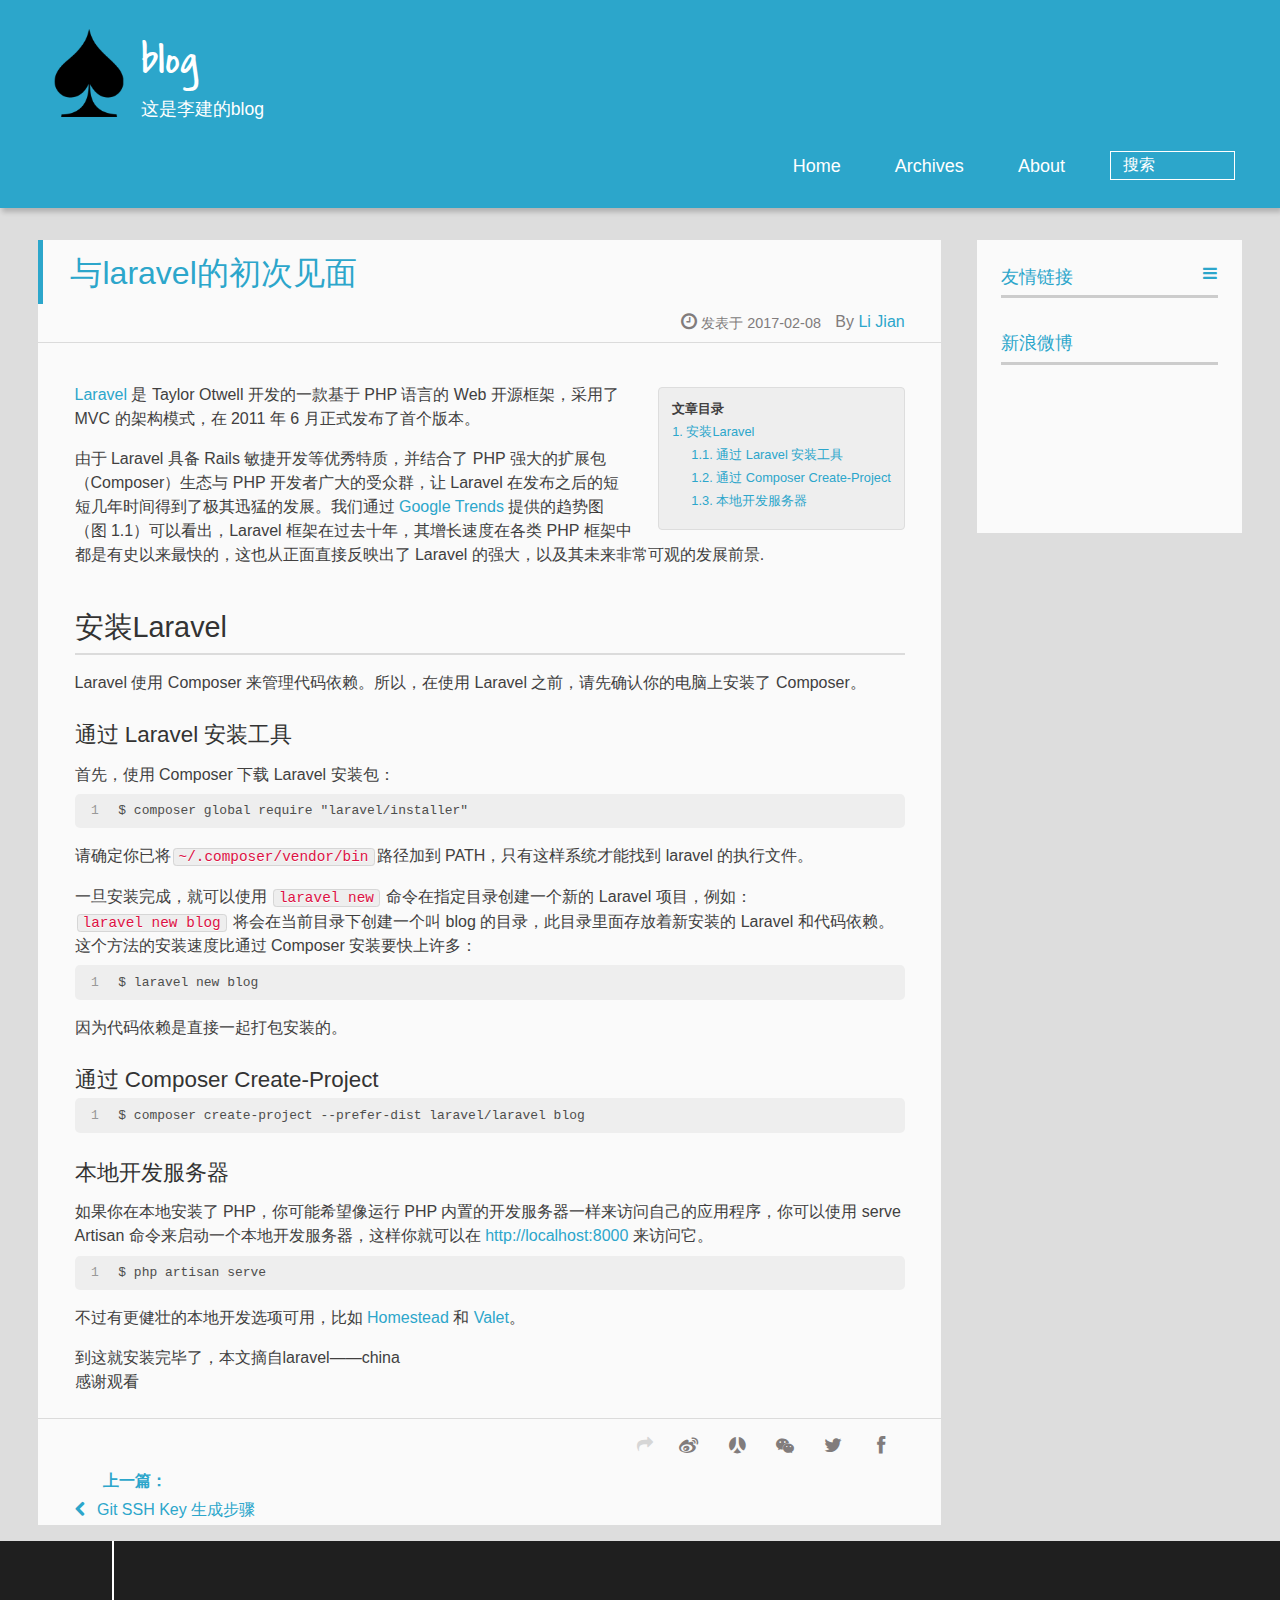
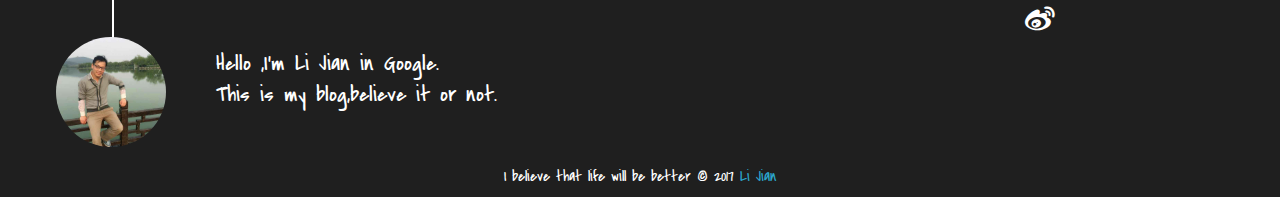
<file: 2017/02/08/hello-world/index.html>
<!DOCTYPE HTML>
<html lang="zh_CN">
<head>
  <meta charset="UTF-8">
  
    <title>与laravel的初次见面 | blog</title>
    <meta name="viewport" content="width=device-width, initial-scale=1,user-scalable=no">
    
    <meta name="author" content="Li Jian">
    

    
    <meta name="description" content="Laravel 是 Taylor Otwell 开发的一款基于 PHP 语言的 Web 开源框架，采用了 MVC 的架构模式，在 2011 年 6 月正式发布了首个版本。
由于 Laravel 具备 Rails 敏捷开发等优秀特质，并结合了 PHP 强大的扩展包（Composer）生态与 PHP 开发者广大的受众群，让 Laravel 在发布之后的短短几年时间得到了极其迅猛的发展。我们通过 Goo">
<meta property="og:type" content="article">
<meta property="og:title" content="与laravel的初次见面">
<meta property="og:url" content="http://yoursite.com/2017/02/08/hello-world/index.html">
<meta property="og:site_name" content="blog">
<meta property="og:description" content="Laravel 是 Taylor Otwell 开发的一款基于 PHP 语言的 Web 开源框架，采用了 MVC 的架构模式，在 2011 年 6 月正式发布了首个版本。
由于 Laravel 具备 Rails 敏捷开发等优秀特质，并结合了 PHP 强大的扩展包（Composer）生态与 PHP 开发者广大的受众群，让 Laravel 在发布之后的短短几年时间得到了极其迅猛的发展。我们通过 Goo">
<meta property="og:updated_time" content="2017-02-09T12:08:34.304Z">
<meta name="twitter:card" content="summary">
<meta name="twitter:title" content="与laravel的初次见面">
<meta name="twitter:description" content="Laravel 是 Taylor Otwell 开发的一款基于 PHP 语言的 Web 开源框架，采用了 MVC 的架构模式，在 2011 年 6 月正式发布了首个版本。
由于 Laravel 具备 Rails 敏捷开发等优秀特质，并结合了 PHP 强大的扩展包（Composer）生态与 PHP 开发者广大的受众群，让 Laravel 在发布之后的短短几年时间得到了极其迅猛的发展。我们通过 Goo">

    
    <link rel="alternative" href="/atom.xml" title="blog" type="application/atom+xml">
    
    
    <link rel="icon" href="/img/favicon.ico">
    
    
    <link rel="apple-touch-icon" href="/img/jacman.jpg">
    <link rel="apple-touch-icon-precomposed" href="/img/jacman.jpg">
    
    <link rel="stylesheet" href="/css/style.css">
</head>

  <body>
    <header>
      
<div>
		
			<div id="imglogo">
				<a href="/"><img src="/img/logo.png" alt="blog" title="blog"/></a>
			</div>
			
			<div id="textlogo">
				<h1 class="site-name"><a href="/" title="blog">blog</a></h1>
				<h2 class="blog-motto">这是李建的blog</h2>
			</div>
			<div class="navbar"><a class="navbutton navmobile" href="#" title="菜单">
			</a></div>
			<nav class="animated">
				<ul>
					<ul>
					 
						<li><a href="/">Home</a></li>
					
						<li><a href="/archives">Archives</a></li>
					
						<li><a href="/about">About</a></li>
					
					<li>
 					
					<form class="search" action="//google.com/search" method="get" accept-charset="utf-8">
						<label>Search</label>
						<input type="search" id="search" name="q" autocomplete="off" maxlength="20" placeholder="搜索" />
						<input type="hidden" name="q" value="site:yoursite.com">
					</form>
					
					</li>
				</ul>
			</nav>			
</div>
    </header>
    <div id="container">
      <div id="main" class="post" itemscope itemprop="blogPost">
  
	<article itemprop="articleBody"> 
		<header class="article-info clearfix">
  <h1 itemprop="name">
    
      <a href="/2017/02/08/hello-world/" title="与laravel的初次见面" itemprop="url">与laravel的初次见面</a>
  </h1>
  <p class="article-author">By
       
		<a href="/about" title="Li Jian" target="_blank" itemprop="author">Li Jian</a>
		
  <p class="article-time">
    <time datetime="2017-02-08T10:25:38.191Z" itemprop="datePublished"> 发表于 2017-02-08</time>
    
  </p>
</header>
	<div class="article-content">
		
		<div id="toc" class="toc-article">
			<strong class="toc-title">文章目录</strong>
		
			<ol class="toc"><li class="toc-item toc-level-2"><a class="toc-link" href="#安装Laravel"><span class="toc-number">1.</span> <span class="toc-text">安装Laravel</span></a><ol class="toc-child"><li class="toc-item toc-level-3"><a class="toc-link" href="#通过-Laravel-安装工具"><span class="toc-number">1.1.</span> <span class="toc-text">通过 Laravel 安装工具</span></a></li><li class="toc-item toc-level-3"><a class="toc-link" href="#通过-Composer-Create-Project"><span class="toc-number">1.2.</span> <span class="toc-text">通过 Composer Create-Project</span></a></li><li class="toc-item toc-level-3"><a class="toc-link" href="#本地开发服务器"><span class="toc-number">1.3.</span> <span class="toc-text">本地开发服务器</span></a></li></ol></li></ol>
		
		</div>
		
		<p><a href="https://laravel.com/" target="_blank" rel="external">Laravel</a> 是 Taylor Otwell 开发的一款基于 PHP 语言的 Web 开源框架，采用了 MVC 的架构模式，在 2011 年 6 月正式发布了首个版本。</p>
<p>由于 Laravel 具备 Rails 敏捷开发等优秀特质，并结合了 PHP 强大的扩展包（Composer）生态与 PHP 开发者广大的受众群，让 Laravel 在发布之后的短短几年时间得到了极其迅猛的发展。我们通过 <a href="https://www.google.com/trends/explore?date=2006-08-16%202016-09-16&amp;q=yii,CodeIgniter,Cakephp,Laravel,%2Fm%2F09cjcl&amp;hl=en-US&amp;tz=Etc%2FGMT-5:30&amp;tz=Etc%2FGMT-5:30" target="_blank" rel="external">Google Trends</a> 提供的趋势图（图 1.1）可以看出，Laravel 框架在过去十年，其增长速度在各类 PHP 框架中都是有史以来最快的，这也从正面直接反映出了 Laravel 的强大，以及其未来非常可观的发展前景.</p>
<h2 id="安装Laravel"><a href="#安装Laravel" class="headerlink" title="安装Laravel"></a>安装Laravel</h2><p>Laravel 使用 Composer 来管理代码依赖。所以，在使用 Laravel 之前，请先确认你的电脑上安装了 Composer。</p>
<h3 id="通过-Laravel-安装工具"><a href="#通过-Laravel-安装工具" class="headerlink" title="通过 Laravel 安装工具"></a>通过 Laravel 安装工具</h3><p>首先，使用 Composer 下载 Laravel 安装包：</p>
<figure class="highlight plain"><table><tr><td class="gutter"><pre><div class="line">1</div></pre></td><td class="code"><pre><div class="line">$ composer global require &quot;laravel/installer&quot;</div></pre></td></tr></table></figure>
<p>请确定你已将<code>~/.composer/vendor/bin</code>路径加到 PATH，只有这样系统才能找到 laravel 的执行文件。</p>
<p>一旦安装完成，就可以使用 <code>laravel new</code> 命令在指定目录创建一个新的 Laravel 项目，例如：<code>laravel new blog</code> 将会在当前目录下创建一个叫 blog 的目录，此目录里面存放着新安装的 Laravel 和代码依赖。这个方法的安装速度比通过 Composer 安装要快上许多：</p>
<figure class="highlight plain"><table><tr><td class="gutter"><pre><div class="line">1</div></pre></td><td class="code"><pre><div class="line">$ laravel new blog</div></pre></td></tr></table></figure>
<p>因为代码依赖是直接一起打包安装的。</p>
<h3 id="通过-Composer-Create-Project"><a href="#通过-Composer-Create-Project" class="headerlink" title="通过 Composer Create-Project"></a>通过 Composer Create-Project</h3><figure class="highlight plain"><table><tr><td class="gutter"><pre><div class="line">1</div></pre></td><td class="code"><pre><div class="line">$ composer create-project --prefer-dist laravel/laravel blog</div></pre></td></tr></table></figure>
<h3 id="本地开发服务器"><a href="#本地开发服务器" class="headerlink" title="本地开发服务器"></a>本地开发服务器</h3><p>如果你在本地安装了 PHP，你可能希望像运行 PHP 内置的开发服务器一样来访问自己的应用程序，你可以使用 serve Artisan 命令来启动一个本地开发服务器，这样你就可以在 <a href="http://localhost:8000" target="_blank" rel="external">http://localhost:8000</a> 来访问它。</p>
<figure class="highlight bash"><table><tr><td class="gutter"><pre><div class="line">1</div></pre></td><td class="code"><pre><div class="line">$ php artisan serve</div></pre></td></tr></table></figure>
<p>不过有更健壮的本地开发选项可用，比如 <a href="https://laravel-china.org/doc/5.3/homestead" target="_blank" rel="external">Homestead</a> 和 <a href="https://laravel-china.org/doc/5.3/valet" target="_blank" rel="external">Valet</a>。</p>
<p>到这就安装完毕了，本文摘自laravel——china<br>感谢观看</p>
  
	</div>
		<footer class="article-footer clearfix">
<div class="article-catetags">


</div>



	<div class="article-share" id="share">
	
	  <div data-url="http://yoursite.com/2017/02/08/hello-world/" data-title="与laravel的初次见面 | blog" data-tsina="null" class="share clearfix">
	  </div>
	
	</div>


</footer>

   	       
	</article>
	
<nav class="article-nav clearfix">
 
 <div class="prev" >
 <a href="/2017/02/09/gitssh/" title="Git SSH Key 生成步骤">
  <strong>上一篇：</strong><br/>
  <span>
  Git SSH Key 生成步骤</span>
</a>
</div>


</nav>

	

</div>  
      <div class="openaside"><a class="navbutton" href="#" title="显示侧边栏"></a></div>

  <div id="toc" class="toc-aside">
  <strong class="toc-title">文章目录</strong>
 
 <ol class="toc"><li class="toc-item toc-level-2"><a class="toc-link" href="#安装Laravel"><span class="toc-number">1.</span> <span class="toc-text">安装Laravel</span></a><ol class="toc-child"><li class="toc-item toc-level-3"><a class="toc-link" href="#通过-Laravel-安装工具"><span class="toc-number">1.1.</span> <span class="toc-text">通过 Laravel 安装工具</span></a></li><li class="toc-item toc-level-3"><a class="toc-link" href="#通过-Composer-Create-Project"><span class="toc-number">1.2.</span> <span class="toc-text">通过 Composer Create-Project</span></a></li><li class="toc-item toc-level-3"><a class="toc-link" href="#本地开发服务器"><span class="toc-number">1.3.</span> <span class="toc-text">本地开发服务器</span></a></li></ol></li></ol>
 
  </div>

<div id="asidepart">
<div class="closeaside"><a class="closebutton" href="#" title="隐藏侧边栏"></a></div>
<aside class="clearfix">

  


  

  

  <div class="linkslist">
  <p class="asidetitle">友情链接</p>
    <ul>
        
    </ul>
</div>

  


  

  <div class="weiboshow">
  <p class="asidetitle">新浪微博</p>
    <iframe width="100%" height="119" class="share_self"  frameborder="0" scrolling="no" src="http://widget.weibo.com/weiboshow/index.php?language=&width=0&height=119&fansRow=2&ptype=1&speed=0&skin=9&isTitle=1&noborder=1&isWeibo=0&isFans=0&uid=null&verifier=b3593ceb&dpc=1"></iframe>
</div>


</aside>
</div>
    </div>
    <footer><div id="footer" >
	
	<div class="line">
		<span></span>
		<div class="author"></div>
	</div>
	
	
	<section class="info">
		<p> Hello ,I&#39;m Li Jian in Google. <br/>
			This is my blog,believe it or not.</p>
	</section>
	 
	<div class="social-font" class="clearfix">
		
		<a href="http://weibo.com/44789178" target="_blank" class="icon-weibo" title="微博"></a>
		
		
		
		
		
		
		
		
		
		
	</div>
			
		

		<p class="copyright">
		I believe that life will be better © 2017 
		
		<a href="/about" target="_blank" title="Li Jian">Li Jian</a>
		
		
		</p>
</div>
</footer>
    <script src="/js/jquery-2.0.3.min.js"></script>
<script src="/js/jquery.imagesloaded.min.js"></script>
<script src="/js/gallery.js"></script>
<script src="/js/jquery.qrcode-0.12.0.min.js"></script>

<script type="text/javascript">
$(document).ready(function(){ 
  $('.navbar').click(function(){
    $('header nav').toggleClass('shownav');
  });
  var myWidth = 0;
  function getSize(){
    if( typeof( window.innerWidth ) == 'number' ) {
      myWidth = window.innerWidth;
    } else if( document.documentElement && document.documentElement.clientWidth) {
      myWidth = document.documentElement.clientWidth;
    };
  };
  var m = $('#main'),
      a = $('#asidepart'),
      c = $('.closeaside'),
      o = $('.openaside');
  c.click(function(){
    a.addClass('fadeOut').css('display', 'none');
    o.css('display', 'block').addClass('fadeIn');
    m.addClass('moveMain');
  });
  o.click(function(){
    o.css('display', 'none').removeClass('beforeFadeIn');
    a.css('display', 'block').removeClass('fadeOut').addClass('fadeIn');      
    m.removeClass('moveMain');
  });
  $(window).scroll(function(){
    o.css("top",Math.max(80,260-$(this).scrollTop()));
  });
  
  $(window).resize(function(){
    getSize(); 
    if (myWidth >= 1024) {
      $('header nav').removeClass('shownav');
    }else{
      m.removeClass('moveMain');
      a.css('display', 'block').removeClass('fadeOut');
      o.css('display', 'none');
      
      $('#toc.toc-aside').css('display', 'none');
        
    }
  });
});
</script>

<script type="text/javascript">
$(document).ready(function(){ 
  var ai = $('.article-content>iframe'),
      ae = $('.article-content>embed'),
      t  = $('#toc'),
      ta = $('#toc.toc-aside'),
      o  = $('.openaside'),
      c  = $('.closeaside');
  if(ai.length>0){
    ai.wrap('<div class="video-container" />');
  };
  if(ae.length>0){
   ae.wrap('<div class="video-container" />');
  };
  c.click(function(){
    ta.css('display', 'block').addClass('fadeIn');
  });
  o.click(function(){
    ta.css('display', 'none');
  });
  $(window).scroll(function(){
    ta.css("top",Math.max(140,320-$(this).scrollTop()));
  });
});
</script>


<script type="text/javascript">
$(document).ready(function(){ 
  var $this = $('.share'),
      url = $this.attr('data-url'),
      encodedUrl = encodeURIComponent(url),
      title = $this.attr('data-title'),
      tsina = $this.attr('data-tsina'),
      description = $this.attr('description');
  var html = [
  '<div class="hoverqrcode clearfix"></div>',
  '<a class="overlay" id="qrcode"></a>',
  '<a href="https://www.facebook.com/sharer.php?u=' + encodedUrl + '" class="article-share-facebook" target="_blank" title="Facebook"></a>',
  '<a href="https://twitter.com/intent/tweet?url=' + encodedUrl + '" class="article-share-twitter" target="_blank" title="Twitter"></a>',
  '<a href="#qrcode" class="article-share-qrcode" title="微信"></a>',
  '<a href="http://widget.renren.com/dialog/share?resourceUrl=' + encodedUrl + '&srcUrl=' + encodedUrl + '&title=' + title +'" class="article-share-renren" target="_blank" title="人人"></a>',
  '<a href="http://service.weibo.com/share/share.php?title='+title+'&url='+encodedUrl +'&ralateUid='+ tsina +'&searchPic=true&style=number' +'" class="article-share-weibo" target="_blank" title="微博"></a>',
  '<span title="Share to"></span>'
  ].join('');
  $this.append(html);

  $('.hoverqrcode').hide();

  var myWidth = 0;
  function updatehoverqrcode(){
    if( typeof( window.innerWidth ) == 'number' ) {
      myWidth = window.innerWidth;
    } else if( document.documentElement && document.documentElement.clientWidth) {
      myWidth = document.documentElement.clientWidth;
    };
    var qrsize = myWidth > 1024 ? 200:100;
    var options = {render: 'image', size: qrsize, fill: '#2ca6cb', text: url, radius: 0.5, quiet: 1};
    var p = $('.article-share-qrcode').position();
    $('.hoverqrcode').empty().css('width', qrsize).css('height', qrsize)
                          .css('left', p.left-qrsize/2+20).css('top', p.top-qrsize-10)
                          .qrcode(options);
  };
  $(window).resize(function(){
    $('.hoverqrcode').hide();
  });
  $('.article-share-qrcode').click(function(){
    updatehoverqrcode();
    $('.hoverqrcode').toggle();
  });
  $('.article-share-qrcode').hover(function(){}, function(){
      $('.hoverqrcode').hide();
  });
});   
</script>









<link rel="stylesheet" href="/fancybox/jquery.fancybox.css" media="screen" type="text/css">
<script src="/fancybox/jquery.fancybox.pack.js"></script>
<script type="text/javascript">
$(document).ready(function(){ 
  $('.article-content').each(function(i){
    $(this).find('img').each(function(){
      if ($(this).parent().hasClass('fancybox')) return;
      var alt = this.alt;
      if (alt) $(this).after('<span class="caption">' + alt + '</span>');
      $(this).wrap('<a href="' + this.src + '" title="' + alt + '" class="fancybox"></a>');
    });
    $(this).find('.fancybox').each(function(){
      $(this).attr('rel', 'article' + i);
    });
  });
  if($.fancybox){
    $('.fancybox').fancybox();
  }
}); 
</script>



<!-- Analytics Begin -->



<script>
var _hmt = _hmt || [];
(function() {
  var hm = document.createElement("script");
  hm.src = "//hm.baidu.com/hm.js?e6d1f421bbc9962127a50488f9ed37d1";
  var s = document.getElementsByTagName("script")[0]; 
  s.parentNode.insertBefore(hm, s);
})();
</script>



<!-- Analytics End -->

<!-- Totop Begin -->

	<div id="totop">
	<a title="返回顶部"><img src="/img/scrollup.png"/></a>
	</div>
	<script src="/js/totop.js"></script>

<!-- Totop End -->

<!-- MathJax Begin -->
<!-- mathjax config similar to math.stackexchange -->


<!-- MathJax End -->

<!-- Tiny_search Begin -->

<!-- Tiny_search End -->

  </body>
</html>
</file>
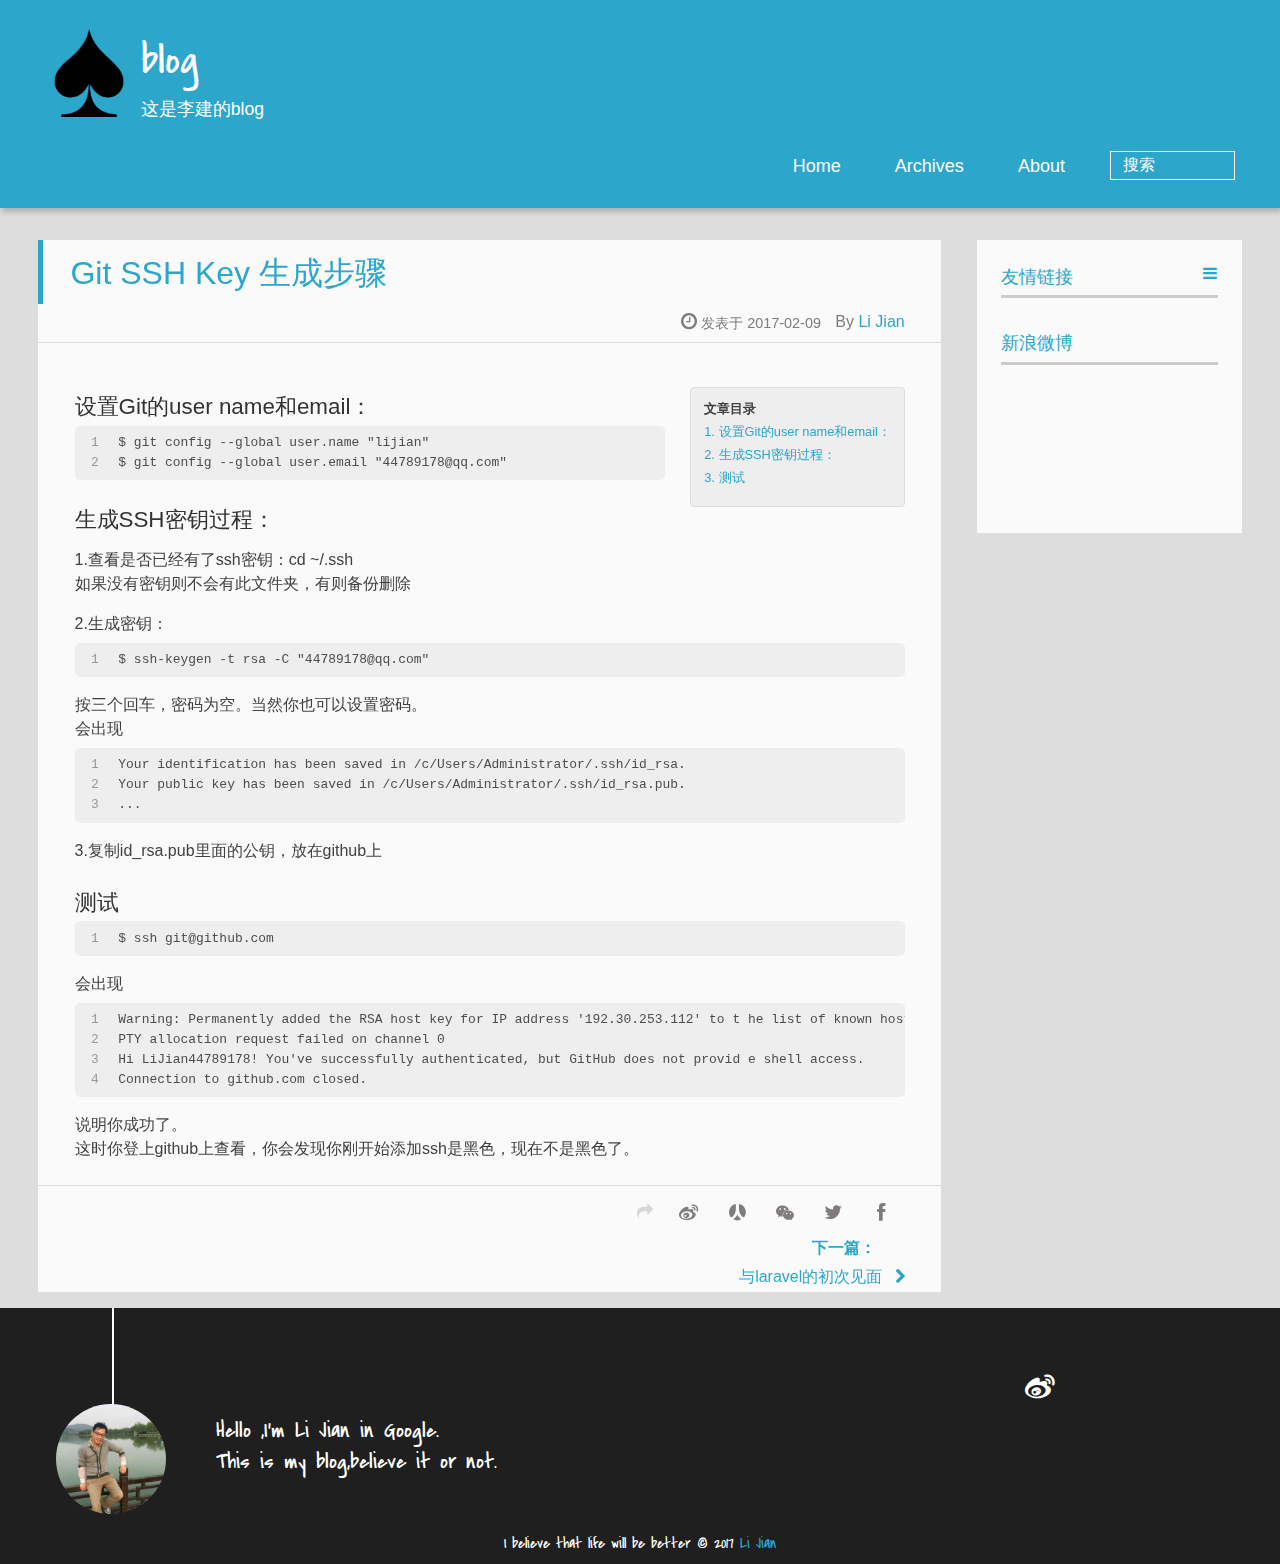
<file: 2017/02/09/gitssh/index.html>
<!DOCTYPE HTML>
<html lang="zh_CN">
<head>
  <meta charset="UTF-8">
  
    <title>Git SSH Key 生成步骤 | blog</title>
    <meta name="viewport" content="width=device-width, initial-scale=1,user-scalable=no">
    
    <meta name="author" content="Li Jian">
    

    
    <meta name="description" content="设置Git的user name和email：12$ git config --global user.name &amp;quot;lijian&amp;quot;$ git config --global user.email &amp;quot;44789178@qq.com&amp;quot;
生成SSH密钥过程：1.查看是否已经有了ssh密钥：cd ~/.ssh如果没有密钥则不会有此文件夹，有则备份删除
2.生成密钥：1">
<meta property="og:type" content="article">
<meta property="og:title" content="Git SSH Key 生成步骤">
<meta property="og:url" content="http://yoursite.com/2017/02/09/gitssh/index.html">
<meta property="og:site_name" content="blog">
<meta property="og:description" content="设置Git的user name和email：12$ git config --global user.name &amp;quot;lijian&amp;quot;$ git config --global user.email &amp;quot;44789178@qq.com&amp;quot;
生成SSH密钥过程：1.查看是否已经有了ssh密钥：cd ~/.ssh如果没有密钥则不会有此文件夹，有则备份删除
2.生成密钥：1">
<meta property="og:updated_time" content="2017-02-09T12:32:32.782Z">
<meta name="twitter:card" content="summary">
<meta name="twitter:title" content="Git SSH Key 生成步骤">
<meta name="twitter:description" content="设置Git的user name和email：12$ git config --global user.name &amp;quot;lijian&amp;quot;$ git config --global user.email &amp;quot;44789178@qq.com&amp;quot;
生成SSH密钥过程：1.查看是否已经有了ssh密钥：cd ~/.ssh如果没有密钥则不会有此文件夹，有则备份删除
2.生成密钥：1">

    
    <link rel="alternative" href="/atom.xml" title="blog" type="application/atom+xml">
    
    
    <link rel="icon" href="/img/favicon.ico">
    
    
    <link rel="apple-touch-icon" href="/img/jacman.jpg">
    <link rel="apple-touch-icon-precomposed" href="/img/jacman.jpg">
    
    <link rel="stylesheet" href="/css/style.css">
</head>

  <body>
    <header>
      
<div>
		
			<div id="imglogo">
				<a href="/"><img src="/img/logo.png" alt="blog" title="blog"/></a>
			</div>
			
			<div id="textlogo">
				<h1 class="site-name"><a href="/" title="blog">blog</a></h1>
				<h2 class="blog-motto">这是李建的blog</h2>
			</div>
			<div class="navbar"><a class="navbutton navmobile" href="#" title="菜单">
			</a></div>
			<nav class="animated">
				<ul>
					<ul>
					 
						<li><a href="/">Home</a></li>
					
						<li><a href="/archives">Archives</a></li>
					
						<li><a href="/about">About</a></li>
					
					<li>
 					
					<form class="search" action="//google.com/search" method="get" accept-charset="utf-8">
						<label>Search</label>
						<input type="search" id="search" name="q" autocomplete="off" maxlength="20" placeholder="搜索" />
						<input type="hidden" name="q" value="site:yoursite.com">
					</form>
					
					</li>
				</ul>
			</nav>			
</div>
    </header>
    <div id="container">
      <div id="main" class="post" itemscope itemprop="blogPost">
  
	<article itemprop="articleBody"> 
		<header class="article-info clearfix">
  <h1 itemprop="name">
    
      <a href="/2017/02/09/gitssh/" title="Git SSH Key 生成步骤" itemprop="url">Git SSH Key 生成步骤</a>
  </h1>
  <p class="article-author">By
       
		<a href="/about" title="Li Jian" target="_blank" itemprop="author">Li Jian</a>
		
  <p class="article-time">
    <time datetime="2017-02-09T12:13:32.000Z" itemprop="datePublished"> 发表于 2017-02-09</time>
    
  </p>
</header>
	<div class="article-content">
		
		<div id="toc" class="toc-article">
			<strong class="toc-title">文章目录</strong>
		
			<ol class="toc"><li class="toc-item toc-level-3"><a class="toc-link" href="#设置Git的user-name和email："><span class="toc-number">1.</span> <span class="toc-text">设置Git的user name和email：</span></a></li><li class="toc-item toc-level-3"><a class="toc-link" href="#生成SSH密钥过程："><span class="toc-number">2.</span> <span class="toc-text">生成SSH密钥过程：</span></a></li><li class="toc-item toc-level-3"><a class="toc-link" href="#测试"><span class="toc-number">3.</span> <span class="toc-text">测试</span></a></li></ol>
		
		</div>
		
		<h3 id="设置Git的user-name和email："><a href="#设置Git的user-name和email：" class="headerlink" title="设置Git的user name和email："></a>设置Git的user name和email：</h3><figure class="highlight plain"><table><tr><td class="gutter"><pre><div class="line">1</div><div class="line">2</div></pre></td><td class="code"><pre><div class="line">$ git config --global user.name &quot;lijian&quot;</div><div class="line">$ git config --global user.email &quot;44789178@qq.com&quot;</div></pre></td></tr></table></figure>
<h3 id="生成SSH密钥过程："><a href="#生成SSH密钥过程：" class="headerlink" title="生成SSH密钥过程："></a>生成SSH密钥过程：</h3><p>1.查看是否已经有了ssh密钥：cd ~/.ssh<br>如果没有密钥则不会有此文件夹，有则备份删除</p>
<p>2.生成密钥：<br><figure class="highlight plain"><table><tr><td class="gutter"><pre><div class="line">1</div></pre></td><td class="code"><pre><div class="line">$ ssh-keygen -t rsa -C &quot;44789178@qq.com&quot;</div></pre></td></tr></table></figure></p>
<p>按三个回车，密码为空。当然你也可以设置密码。<br>会出现<br><figure class="highlight plain"><table><tr><td class="gutter"><pre><div class="line">1</div><div class="line">2</div><div class="line">3</div></pre></td><td class="code"><pre><div class="line">Your identification has been saved in /c/Users/Administrator/.ssh/id_rsa.</div><div class="line">Your public key has been saved in /c/Users/Administrator/.ssh/id_rsa.pub.</div><div class="line">...</div></pre></td></tr></table></figure></p>
<p>3.复制id_rsa.pub里面的公钥，放在github上</p>
<h3 id="测试"><a href="#测试" class="headerlink" title="测试"></a>测试</h3><figure class="highlight plain"><table><tr><td class="gutter"><pre><div class="line">1</div></pre></td><td class="code"><pre><div class="line">$ ssh git@github.com</div></pre></td></tr></table></figure>
<p>会出现<br><figure class="highlight plain"><table><tr><td class="gutter"><pre><div class="line">1</div><div class="line">2</div><div class="line">3</div><div class="line">4</div></pre></td><td class="code"><pre><div class="line">Warning: Permanently added the RSA host key for IP address &apos;192.30.253.112&apos; to t he list of known hosts.</div><div class="line">PTY allocation request failed on channel 0</div><div class="line">Hi LiJian44789178! You&apos;ve successfully authenticated, but GitHub does not provid e shell access.</div><div class="line">Connection to github.com closed.</div></pre></td></tr></table></figure></p>
<p>说明你成功了。<br>这时你登上github上查看，你会发现你刚开始添加ssh是黑色，现在不是黑色了。</p>
  
	</div>
		<footer class="article-footer clearfix">
<div class="article-catetags">


</div>



	<div class="article-share" id="share">
	
	  <div data-url="http://yoursite.com/2017/02/09/gitssh/" data-title="Git SSH Key 生成步骤 | blog" data-tsina="null" class="share clearfix">
	  </div>
	
	</div>


</footer>

   	       
	</article>
	
<nav class="article-nav clearfix">
 

<div class="next">
<a href="/2017/02/08/hello-world/"  title="与laravel的初次见面">
 <strong>下一篇：</strong><br/> 
 <span>与laravel的初次见面
</span>
</a>
</div>

</nav>

	

</div>  
      <div class="openaside"><a class="navbutton" href="#" title="显示侧边栏"></a></div>

  <div id="toc" class="toc-aside">
  <strong class="toc-title">文章目录</strong>
 
 <ol class="toc"><li class="toc-item toc-level-3"><a class="toc-link" href="#设置Git的user-name和email："><span class="toc-number">1.</span> <span class="toc-text">设置Git的user name和email：</span></a></li><li class="toc-item toc-level-3"><a class="toc-link" href="#生成SSH密钥过程："><span class="toc-number">2.</span> <span class="toc-text">生成SSH密钥过程：</span></a></li><li class="toc-item toc-level-3"><a class="toc-link" href="#测试"><span class="toc-number">3.</span> <span class="toc-text">测试</span></a></li></ol>
 
  </div>

<div id="asidepart">
<div class="closeaside"><a class="closebutton" href="#" title="隐藏侧边栏"></a></div>
<aside class="clearfix">

  


  

  

  <div class="linkslist">
  <p class="asidetitle">友情链接</p>
    <ul>
        
    </ul>
</div>

  


  

  <div class="weiboshow">
  <p class="asidetitle">新浪微博</p>
    <iframe width="100%" height="119" class="share_self"  frameborder="0" scrolling="no" src="http://widget.weibo.com/weiboshow/index.php?language=&width=0&height=119&fansRow=2&ptype=1&speed=0&skin=9&isTitle=1&noborder=1&isWeibo=0&isFans=0&uid=null&verifier=b3593ceb&dpc=1"></iframe>
</div>


</aside>
</div>
    </div>
    <footer><div id="footer" >
	
	<div class="line">
		<span></span>
		<div class="author"></div>
	</div>
	
	
	<section class="info">
		<p> Hello ,I&#39;m Li Jian in Google. <br/>
			This is my blog,believe it or not.</p>
	</section>
	 
	<div class="social-font" class="clearfix">
		
		<a href="http://weibo.com/44789178" target="_blank" class="icon-weibo" title="微博"></a>
		
		
		
		
		
		
		
		
		
		
	</div>
			
		

		<p class="copyright">
		I believe that life will be better © 2017 
		
		<a href="/about" target="_blank" title="Li Jian">Li Jian</a>
		
		
		</p>
</div>
</footer>
    <script src="/js/jquery-2.0.3.min.js"></script>
<script src="/js/jquery.imagesloaded.min.js"></script>
<script src="/js/gallery.js"></script>
<script src="/js/jquery.qrcode-0.12.0.min.js"></script>

<script type="text/javascript">
$(document).ready(function(){ 
  $('.navbar').click(function(){
    $('header nav').toggleClass('shownav');
  });
  var myWidth = 0;
  function getSize(){
    if( typeof( window.innerWidth ) == 'number' ) {
      myWidth = window.innerWidth;
    } else if( document.documentElement && document.documentElement.clientWidth) {
      myWidth = document.documentElement.clientWidth;
    };
  };
  var m = $('#main'),
      a = $('#asidepart'),
      c = $('.closeaside'),
      o = $('.openaside');
  c.click(function(){
    a.addClass('fadeOut').css('display', 'none');
    o.css('display', 'block').addClass('fadeIn');
    m.addClass('moveMain');
  });
  o.click(function(){
    o.css('display', 'none').removeClass('beforeFadeIn');
    a.css('display', 'block').removeClass('fadeOut').addClass('fadeIn');      
    m.removeClass('moveMain');
  });
  $(window).scroll(function(){
    o.css("top",Math.max(80,260-$(this).scrollTop()));
  });
  
  $(window).resize(function(){
    getSize(); 
    if (myWidth >= 1024) {
      $('header nav').removeClass('shownav');
    }else{
      m.removeClass('moveMain');
      a.css('display', 'block').removeClass('fadeOut');
      o.css('display', 'none');
      
      $('#toc.toc-aside').css('display', 'none');
        
    }
  });
});
</script>

<script type="text/javascript">
$(document).ready(function(){ 
  var ai = $('.article-content>iframe'),
      ae = $('.article-content>embed'),
      t  = $('#toc'),
      ta = $('#toc.toc-aside'),
      o  = $('.openaside'),
      c  = $('.closeaside');
  if(ai.length>0){
    ai.wrap('<div class="video-container" />');
  };
  if(ae.length>0){
   ae.wrap('<div class="video-container" />');
  };
  c.click(function(){
    ta.css('display', 'block').addClass('fadeIn');
  });
  o.click(function(){
    ta.css('display', 'none');
  });
  $(window).scroll(function(){
    ta.css("top",Math.max(140,320-$(this).scrollTop()));
  });
});
</script>


<script type="text/javascript">
$(document).ready(function(){ 
  var $this = $('.share'),
      url = $this.attr('data-url'),
      encodedUrl = encodeURIComponent(url),
      title = $this.attr('data-title'),
      tsina = $this.attr('data-tsina'),
      description = $this.attr('description');
  var html = [
  '<div class="hoverqrcode clearfix"></div>',
  '<a class="overlay" id="qrcode"></a>',
  '<a href="https://www.facebook.com/sharer.php?u=' + encodedUrl + '" class="article-share-facebook" target="_blank" title="Facebook"></a>',
  '<a href="https://twitter.com/intent/tweet?url=' + encodedUrl + '" class="article-share-twitter" target="_blank" title="Twitter"></a>',
  '<a href="#qrcode" class="article-share-qrcode" title="微信"></a>',
  '<a href="http://widget.renren.com/dialog/share?resourceUrl=' + encodedUrl + '&srcUrl=' + encodedUrl + '&title=' + title +'" class="article-share-renren" target="_blank" title="人人"></a>',
  '<a href="http://service.weibo.com/share/share.php?title='+title+'&url='+encodedUrl +'&ralateUid='+ tsina +'&searchPic=true&style=number' +'" class="article-share-weibo" target="_blank" title="微博"></a>',
  '<span title="Share to"></span>'
  ].join('');
  $this.append(html);

  $('.hoverqrcode').hide();

  var myWidth = 0;
  function updatehoverqrcode(){
    if( typeof( window.innerWidth ) == 'number' ) {
      myWidth = window.innerWidth;
    } else if( document.documentElement && document.documentElement.clientWidth) {
      myWidth = document.documentElement.clientWidth;
    };
    var qrsize = myWidth > 1024 ? 200:100;
    var options = {render: 'image', size: qrsize, fill: '#2ca6cb', text: url, radius: 0.5, quiet: 1};
    var p = $('.article-share-qrcode').position();
    $('.hoverqrcode').empty().css('width', qrsize).css('height', qrsize)
                          .css('left', p.left-qrsize/2+20).css('top', p.top-qrsize-10)
                          .qrcode(options);
  };
  $(window).resize(function(){
    $('.hoverqrcode').hide();
  });
  $('.article-share-qrcode').click(function(){
    updatehoverqrcode();
    $('.hoverqrcode').toggle();
  });
  $('.article-share-qrcode').hover(function(){}, function(){
      $('.hoverqrcode').hide();
  });
});   
</script>









<link rel="stylesheet" href="/fancybox/jquery.fancybox.css" media="screen" type="text/css">
<script src="/fancybox/jquery.fancybox.pack.js"></script>
<script type="text/javascript">
$(document).ready(function(){ 
  $('.article-content').each(function(i){
    $(this).find('img').each(function(){
      if ($(this).parent().hasClass('fancybox')) return;
      var alt = this.alt;
      if (alt) $(this).after('<span class="caption">' + alt + '</span>');
      $(this).wrap('<a href="' + this.src + '" title="' + alt + '" class="fancybox"></a>');
    });
    $(this).find('.fancybox').each(function(){
      $(this).attr('rel', 'article' + i);
    });
  });
  if($.fancybox){
    $('.fancybox').fancybox();
  }
}); 
</script>



<!-- Analytics Begin -->



<script>
var _hmt = _hmt || [];
(function() {
  var hm = document.createElement("script");
  hm.src = "//hm.baidu.com/hm.js?e6d1f421bbc9962127a50488f9ed37d1";
  var s = document.getElementsByTagName("script")[0]; 
  s.parentNode.insertBefore(hm, s);
})();
</script>



<!-- Analytics End -->

<!-- Totop Begin -->

	<div id="totop">
	<a title="返回顶部"><img src="/img/scrollup.png"/></a>
	</div>
	<script src="/js/totop.js"></script>

<!-- Totop End -->

<!-- MathJax Begin -->
<!-- mathjax config similar to math.stackexchange -->


<!-- MathJax End -->

<!-- Tiny_search Begin -->

<!-- Tiny_search End -->

  </body>
</html>
</file>
<file: css/style.css>
html,
body,
div,
span,
applet,
object,
iframe,
h1,
h2,
h3,
h4,
h5,
h6,
p,
blockquote,
pre,
a,
abbr,
acronym,
address,
big,
cite,
code,
del,
dfn,
em,
img,
ins,
kbd,
q,
s,
samp,
small,
strike,
strong,
sub,
sup,
tt,
var,
dl,
dt,
dd,
ol,
ul,
li,
fieldset,
form,
label,
legend,
table,
caption,
tbody,
tfoot,
thead,
tr,
th,
td {
  margin: 0;
  padding: 0;
  border: 0;
  outline: 0;
  font-weight: inherit;
  font-style: inherit;
  font-family: inherit;
  font-size: 100%;
  vertical-align: baseline;
}
body {
  line-height: 1;
  color: #000;
  background: #fff;
}
ol,
ul {
  list-style: none;
}
table {
  border-collapse: separate;
  border-spacing: 0;
  vertical-align: middle;
}
caption,
th,
td {
  text-align: left;
  font-weight: normal;
  vertical-align: middle;
}
a img {
  border: none;
}
/* custom Font*/
@font-face {
  font-family: "covered_by_your_graceregular";
  font-weight: normal;
  font-style: normal;
  src: url("../font/coveredbyyourgrace-webfont.eot");
  src: url("../font/coveredbyyourgrace-webfont.eot?#iefix") format('embedded-opentype'), url("../font/coveredbyyourgrace-webfont.svg#covered_by_your_graceregular") format('svg'), url("../font/coveredbyyourgrace-webfont.woff") format('woff'), url("../font/coveredbyyourgrace-webfont.ttf") format('truetype');
}
/* icon Font */
@font-face {
  font-family: "FontAwesome";
  font-style: normal;
  font-weight: normal;
  src: url("../font/fontawesome-webfont.eot?v=#4.0.3");
  src: url("../font/fontawesome-webfont.eot?#iefix&v=#4.0.3") format("embedded-opentype"), url("../font/fontawesome-webfont.woff?v=#4.0.3") format("woff"), url("../font/fontawesome-webfont.ttf?v=#4.0.3") format("truetype"), url("../font/fontawesome-webfont.svg#fontawesomeregular?v=#4.0.3") format("svg");
}
@font-face {
  font-family: "fontdiao";
  font-weight: normal;
  font-style: normal;
  src: url("../font/fontdiao.eot");
  src: url("../font/fontdiao.eot?#iefix") format('embedded-opentype'), url("../font/fontdiao.svg#fontdiao") format('svg'), url("../font/fontdiao.woff") format('woff'), url("../font/fontdiao.ttf") format('truetype');
}
/* Public style */
* {
  -webkit-margin-before: 0;
  -webkit-margin-after: 0;
}
body {
  background: #ddd;
  font-family: "Helvetica Neue", "Helvetica", "Microsoft YaHei", "WenQuanYi Micro Hei", Arial, sans-serif;
  font-size: 100%;
  color: #817c7c;
  line-height: 1.5;
  min-height: 100vh;
  display: -webkit-flex;
  display: -webkit-box;
  display: -moz-box;
  display: -webkit-flex;
  display: -ms-flexbox;
  display: box;
  display: flex;
  -webkit-flex-direction: column;
  -webkit-box-orient: vertical;
  -moz-box-orient: vertical;
  -o-box-orient: vertical;
  -webkit-flex-direction: column;
  -ms-flex-direction: column;
  flex-direction: column;
}
iframe {
  margin-top: 10px;
}
small {
  font-size: 80%;
}
sub,
sup {
  font-size: 75%;
  line-height: 0;
  position: relative;
  vertical-align: baseline;
}
sup {
  top: -0.5em;
  padding-left: 0.3em;
}
sub {
  bottom: -0.25em;
}
a {
  text-decoration: none;
  color: #817c7c;
}
a:hover,
a:focus {
  outline: 0;
  text-decoration: none;
  -webkit-transition: color 0.25s, background 0.5s;
  -moz-transition: color 0.25s, background 0.5s;
  -o-transition: color 0.25s, background 0.5s;
  -ms-transition: color 0.25s, background 0.5s;
  transition: color 0.25s, background 0.5s;
}
a:hover:before {
  -webkit-transition: color 0.25s, background 0.5s;
  -moz-transition: color 0.25s, background 0.5s;
  -o-transition: color 0.25s, background 0.5s;
  -ms-transition: color 0.25s, background 0.5s;
  transition: color 0.25s, background 0.5s;
}
input:focus {
  outline: none;
}
input,
button {
  margin: 0;
  padding: 0;
}
input::-moz-focus-inner,
button::-moz-focus-inner {
  border: 0;
  padding: 0;
}
h1 {
  font-size: 1.5em;
}
.fa {
  display: inline-block;
  font-family: FontAwesome;
  font-style: normal;
  font-weight: normal;
  line-height: 1;
  -webkit-font-smoothing: antialiased;
  -moz-osx-font-smoothing: grayscale;
}
.clearfix {
  zoom: 1;
}
.clearfix:before,
.clearfix:after {
  content: "";
  display: table;
}
.clearfix:after {
  clear: both;
}
::-webkit-input-placeholder {
  color: #fff;
  padding: 2px 0 0 4px;
}
::-moz-placeholder {
  color: #fff;
  padding: 2px 0 0 4px;
}
:-ms-input-placeholder {
  color: #fff;
  padding: 2px 0 0 4px;
}
::-webkit-input-placeholder::before {
  font-family: "FontAwesome";
  -webkit-font-smoothing: antialiased;
  -moz-osx-font-smoothing: grayscale;
  content: "\f002";
  padding-right: 4px;
}
::-moz-placeholder:before {
  font-family: "FontAwesome";
  -webkit-font-smoothing: antialiased;
  -moz-osx-font-smoothing: grayscale;
  content: "\f002";
  padding-right: 4px;
}
:-ms-input-placeholder::before {
  font-family: "FontAwesome";
  -webkit-font-smoothing: antialiased;
  -moz-osx-font-smoothing: grayscale;
  content: "\f002";
  padding-right: 4px;
}
input[type="search"]::-webkit-search-cancel-button,
input[type="search"]::-webkit-search-decoration {
  -webkit-appearance: none;
}
::-webkit-search-cancel-button:after {
  font-family: "FontAwesome";
  -webkit-font-smoothing: antialiased;
  -moz-osx-font-smoothing: grayscale;
  content: '\f00d';
  color: #fff;
  padding-right: 4px;
}
/* css3 animate */
.animated {
  -webkit-animation-fill-mode: both;
  -moz-animation-fill-mode: both;
  -o-animation-fill-mode: both;
  -ms-animation-fill-mode: both;
  animation-fill-mode: both;
  -webkit-animation-duration: 1s;
  -moz-animation-duration: 1s;
  -o-animation-duration: 1s;
  -ms-animation-duration: 1s;
  animation-duration: 1s;
}
@-webkit-keyframes fadeIn {
  0% {
    opacity: 0;
    -ms-filter: "progid:DXImageTransform.Microsoft.Alpha(Opacity=0)";
    filter: alpha(opacity=0);
  }
  100% {
    opacity: 1;
    -ms-filter: none;
    filter: none;
  }
}
.fadeIn {
  -webkit-animation-name: fadeIn;
  -moz-animation-name: fadeIn;
  -o-animation-name: fadeIn;
  -ms-animation-name: fadeIn;
  animation-name: fadeIn;
}
.fadeOut {
  -webkit-animation-name: fadeOut;
  -moz-animation-name: fadeOut;
  -o-animation-name: fadeOut;
  -ms-animation-name: fadeOut;
  animation-name: fadeOut;
}
@-moz-keyframes fadeInDown {
  0% {
    opacity: 0;
    -ms-filter: "progid:DXImageTransform.Microsoft.Alpha(Opacity=0)";
    filter: alpha(opacity=0);
    -webkit-transform: translateY(-20px);
    -moz-transform: translateY(-20px);
    -o-transform: translateY(-20px);
    -ms-transform: translateY(-20px);
    transform: translateY(-20px);
  }
  100% {
    opacity: 1;
    -ms-filter: none;
    filter: none;
    -webkit-transform: translateY(0);
    -moz-transform: translateY(0);
    -o-transform: translateY(0);
    -ms-transform: translateY(0);
    transform: translateY(0);
  }
}
@-webkit-keyframes fadeInDown {
  0% {
    opacity: 0;
    -ms-filter: "progid:DXImageTransform.Microsoft.Alpha(Opacity=0)";
    filter: alpha(opacity=0);
    -webkit-transform: translateY(-20px);
    -moz-transform: translateY(-20px);
    -o-transform: translateY(-20px);
    -ms-transform: translateY(-20px);
    transform: translateY(-20px);
  }
  100% {
    opacity: 1;
    -ms-filter: none;
    filter: none;
    -webkit-transform: translateY(0);
    -moz-transform: translateY(0);
    -o-transform: translateY(0);
    -ms-transform: translateY(0);
    transform: translateY(0);
  }
}
@-o-keyframes fadeInDown {
  0% {
    opacity: 0;
    -ms-filter: "progid:DXImageTransform.Microsoft.Alpha(Opacity=0)";
    filter: alpha(opacity=0);
    -webkit-transform: translateY(-20px);
    -moz-transform: translateY(-20px);
    -o-transform: translateY(-20px);
    -ms-transform: translateY(-20px);
    transform: translateY(-20px);
  }
  100% {
    opacity: 1;
    -ms-filter: none;
    filter: none;
    -webkit-transform: translateY(0);
    -moz-transform: translateY(0);
    -o-transform: translateY(0);
    -ms-transform: translateY(0);
    transform: translateY(0);
  }
}
@keyframes fadeInDown {
  0% {
    opacity: 0;
    -ms-filter: "progid:DXImageTransform.Microsoft.Alpha(Opacity=0)";
    filter: alpha(opacity=0);
    -webkit-transform: translateY(-20px);
    -moz-transform: translateY(-20px);
    -o-transform: translateY(-20px);
    -ms-transform: translateY(-20px);
    transform: translateY(-20px);
  }
  100% {
    opacity: 1;
    -ms-filter: none;
    filter: none;
    -webkit-transform: translateY(0);
    -moz-transform: translateY(0);
    -o-transform: translateY(0);
    -ms-transform: translateY(0);
    transform: translateY(0);
  }
}
body >header {
  width: 100%;
  -webkit-box-shadow: 2px 4px 5px rgba(3,3,3,0.2);
  box-shadow: 2px 4px 5px rgba(3,3,3,0.2);
  background: url("../") center #2ca6cb;
  color: #fff;
  padding: 1em 0 0.8em;
}
@media only screen and (min-width: 1024px) {
  body >header {
    padding: 1.8em 0 1.5em;
  }
}
body >header >div {
  width: 95%;
  margin: 0 auto;
  position: relative;
  overflow: hidden;
}
@media only screen and (min-width: 1024px) {
  body >header >div {
    width: 93%;
  }
}
body >header a {
  display: block;
  color: #fff;
}
#imglogo {
  float: left;
  width: 4em;
  height: 4em;
}
@media only screen and (min-width: 768px) {
  #imglogo {
    width: 5em;
  }
}
@media only screen and (min-width: 1024px) {
  #imglogo {
    width: 5.5em;
  }
}
#imglogo img {
  width: 4em;
}
@media only screen and (min-width: 768px) {
  #imglogo img {
    width: 5em;
  }
}
@media only screen and (min-width: 1024px) {
  #imglogo img {
    width: 5.5em;
  }
}
#textlogo {
  float: left;
  width: 75%;
  margin-left: 0.5em;
}
#textlogo h1.site-name {
  width: 86%;
  font-family: "covered_by_your_graceregular";
  font-size: 200%;
  line-height: 1.5;
  -webkit-font-smoothing: antialiased;
  -moz-osx-font-smoothing: grayscale;
}
@media only screen and (min-width: 768px) {
  #textlogo h1.site-name {
    font-size: 240%;
  }
}
@media only screen and (min-width: 1024px) {
  #textlogo h1.site-name {
    font-size: 280%;
  }
}
#textlogo h2.blog-motto {
  font-size: 0.7em;
  font-weight: normal;
}
@media only screen and (min-width: 768px) {
  #textlogo h2.blog-motto {
    font-size: 100%;
  }
}
@media only screen and (min-width: 1024px) {
  #textlogo h2.blog-motto {
    font-size: 110%;
  }
}
.navbar {
  position: absolute;
  width: 2em;
  right: 0em;
  top: 1em;
  padding: 0.5em;
}
@media only screen and (min-width: 1024px) {
  .navbar {
    display: none;
  }
}
.navbutton::before {
  font-family: "FontAwesome";
  -webkit-font-smoothing: antialiased;
  -moz-osx-font-smoothing: grayscale;
  content: "\f0c9";
}
.navmobile::before {
  padding-left: 1em;
}
header nav {
  float: left;
  width: 100%;
  font-size: 112.5%;
  padding-top: 0.5em;
  max-height: 0.01em;
  -webkit-transition: max-height 1s ease-out;
  -moz-transition: max-height 1s ease-out;
  -o-transition: max-height 1s ease-out;
  -ms-transition: max-height 1s ease-out;
  transition: max-height 1s ease-out;
}
@media only screen and (min-width: 568px) {
  header nav {
    width: 50%;
  }
}
@media only screen and (min-width: 1024px) {
  header nav {
    float: right;
    width: auto;
    margin-top: 1em;
    max-height: none;
  }
}
@media only screen and (min-width: 1024px) {
  header nav ul {
    float: right;
  }
}
@media only screen and (min-width: 1024px) {
  header nav ul li {
    float: left;
  }
}
header nav ul li a {
  padding: 0.2em 0 0.2em 1em;
}
@media only screen and (min-width: 1024px) {
  header nav ul li a {
    padding: 0.2em 1.5em;
  }
}
header nav ul li a:hover {
  background: #1b7f9e;
  color: #e9cd4c;
}
.shownav {
  max-height: 40em;
}
.search {
  padding: 0.1em 0 0 1em;
}
.search input {
  -webkit-appearance: textfield;
  font-size: 0.87em;
  line-height: 1.7;
  border: 1px solid #fff;
  color: #fff;
  background: transparent;
  width: 80%;
  padding-left: 0.5em;
}
@media only screen and (min-width: 1024px) {
  .search input {
    width: 8em;
    -webkit-transition: 0.5s width;
    -moz-transition: 0.5s width;
    -o-transition: 0.5s width;
    -ms-transition: 0.5s width;
    transition: 0.5s width;
  }
  .search input:focus {
    width: 15em;
  }
}
.search label {
  display: none;
}
/* index layout */
#container {
  -webkit-flex: 1;
  width: 95%;
  margin: 0 auto;
  overflow: hidden;
}
@media only screen and (min-width: 768px) {
  #container {
    width: 96%;
  }
}
@media only screen and (min-width: 1024px) {
  #container {
    width: 94%;
  }
}
@media only screen and (min-width: 1560px) {
  #container {
    width: 82%;
  }
}
#main {
  margin: 1em 0 0;
  line-height: 1.8;
}
@media only screen and (min-width: 1024px) {
  #main {
    margin: 2em 0 0;
    width: 75%;
    float: left;
    -webkit-transition: margin 0.5s ease-out;
    -moz-transition: margin 0.5s ease-out;
    -o-transition: margin 0.5s ease-out;
    -ms-transition: margin 0.5s ease-out;
    transition: margin 0.5s ease-out;
  }
}
#main section.post {
  background: #fafafa;
  margin-bottom: 0.125em;
}
#main section.post a {
  display: block;
  border-left: 0.5em solid #ccc;
  -webkit-transition: border-left 0.45s;
  -moz-transition: border-left 0.45s;
  -o-transition: border-left 0.45s;
  -ms-transition: border-left 0.45s;
  transition: border-left 0.45s;
  padding: 0.5em;
}
@media only screen and (min-width: 768px) {
  #main section.post a {
    padding: 1em;
  }
}
#main section.post a:hover {
  border-left: 0.5em solid #2ca6cb;
}
#main section.post a h1 {
  color: #2ca6cb;
  line-height: 2;
}
#main section.post a p {
  color: #817c7c;
}
#main section.post a time {
  color: #817c7c;
  display: block;
  margin: 0.5em 0;
  font-size: 0.9em;
}
#main article.post-expand {
  background: #fafafa;
  margin-bottom: 3.5em;
}
#main article.post-expand .img-logo {
  max-width: 180px;
  max-height: 96px;
  display: block !important;
  margin-right: 0.7em;
  margin-left: 0.7em;
  padding: 0;
  float: right;
  clear: right;
}
#main article.post-expand .img-topic {
  max-width: 300px;
  max-height: 1800px;
  display: block !important;
  margin-left: 0.7em;
  margin-right: 0.7em;
  padding: 0;
  float: right;
  clear: right;
}
#main article.post-expand .article-more-link a {
  display: inline-block;
  line-height: 1em;
  padding: 6px 15px;
  border-radius: 15px;
  background: #ddd;
  color: #817c7c;
  text-decoration: none;
}
#main article.post-expand .article-more-link a:hover {
  background: #2ca6cb;
  color: #fff;
  text-decoration: none;
}
#archive-page section.post a {
  font-size: 0.9em;
  padding: 0.5em !important;
}
@media only screen and (min-width: 768px) {
  #archive-page section.post a time {
    padding-left: 1em;
  }
}
.moveMain {
  margin-left: 10% !important;
}
.unexpand .prev {
  border-left: 0.5em solid #ccc;
}
.unexpand .prev:hover {
  border-left: 0.5em solid #2ca6cb;
}
#page-nav {
  background: #fafafa;
  text-align: center;
  overflow: hidden;
}
#page-nav a {
  display: inline-block;
  padding: 0.5em 1em;
}
#page-nav a {
  color: #2ca6cb;
}
#page-nav a:hover {
  background: #ccc;
  color: #2ca6cb;
}
#page-nav .prev {
  float: left;
  -webkit-transition: border-left 0.5s;
  -moz-transition: border-left 0.5s;
  -o-transition: border-left 0.5s;
  -ms-transition: border-left 0.5s;
  transition: border-left 0.5s;
}
#page-nav .prev span:before {
  font-family: "FontAwesome";
  -webkit-font-smoothing: antialiased;
  -moz-osx-font-smoothing: grayscale;
  content: "\f053";
  padding-right: 0.5em;
}
#page-nav .next {
  float: right;
}
#page-nav .next span:before {
  font-family: "FontAwesome";
  -webkit-font-smoothing: antialiased;
  -moz-osx-font-smoothing: grayscale;
  content: "\f054";
  padding-left: 0.5em;
}
#page-nav .page-number {
  display: none;
  padding: 0.5em 1em;
}
@media only screen and (min-width: 768px) {
  #page-nav .page-number {
    display: inline-block;
  }
}
#page-nav .current {
  color: #b8b8b8;
  font-weight: bold;
}
#page-nav .space {
  color: #2ca6cb;
}
/* page layout */
@media only screen and (min-width: 1024px) {
  .page {
    margin-left: 10% !important;
  }
}
/* archive layout */
.category-icon:before,
.tag-icon:before,
.archive-icon:before {
  font-family: "FontAwesome";
  -webkit-font-smoothing: antialiased;
  -moz-osx-font-smoothing: grayscale;
  color: #ccc;
  font-size: 100%;
  padding-right: 0.3em;
}
.category-icon:before {
  content: "\f07b";
}
.tag-icon:before {
  content: "\f02c";
}
.archive-icon:before {
  content: "\f187";
}
.archive-title {
  margin: 1em 0;
  padding: 2em;
  background: #fafafa;
  border-left: 0.5em solid #ccc;
}
@media only screen and (min-width: 1024px) {
  .archive-title {
    margin: 2em 0;
    width: 18.5%;
    padding-left: 0.5%;
    float: left;
  }
}
.archive-title h2 {
  width: 90%;
  color: #2ca6cb;
  font-size: 120%;
}
.archive-title a {
  color: #2ca6cb;
  -webkit-transition: color 0.5s;
  -moz-transition: color 0.5s;
  -o-transition: color 0.5s;
  -ms-transition: color 0.5s;
  transition: color 0.5s;
}
.archive-title a:hover {
  color: #2ca6cb;
  -webkit-transition: color 0.5s;
  -moz-transition: color 0.5s;
  -o-transition: color 0.5s;
  -ms-transition: color 0.5s;
  transition: color 0.5s;
}
.current {
  color: #ea6753 !important;
}
@media only screen and (min-width: 768px) {
  .archive-part {
    min-height: 200px;
  }
}
@media only screen and (min-width: 1024px) {
  .archive-part {
    float: right;
    margin-left: 2% !important;
  }
}
.archive-part section.post {
  width: 100%;
}
.archive-part section.post time {
  font-size: 1.1em !important;
  float: left;
}
@media only screen and (max-width: 568px) {
  .archive-part section.post time {
    width: 100%;
  }
}
@media only screen and (min-width: 568px) {
  .archive-part section.post time {
    width: 20%;
  }
}
@media only screen and (min-width: 768px) {
  .archive-nav {
    width: 100%;
    float: left;
    margin-top: 1em;
  }
}
/* tags&categories layout */
.all-list-box {
  min-height: 400px;
}
.post,
.page,
.link,
.photo {
  background: #fafafa;
}
.post a,
.page a,
.link a,
.photo a {
  color: #2ca6cb;
}
.post a:hover,
.page a:hover,
.link a:hover,
.photo a:hover {
  color: #ea6753;
}
@media only screen and (min-width: 768px) {
  article header.article-info {
    border-bottom: 1px solid #dbdbdb;
  }
}
article header.article-info >h1 {
  padding: 0.2em 3%;
  font-size: 170%;
  line-height: 1.5;
  word-wrap: break-word;
  word-break: normal;
  -webkit-font-smoothing: antialiased;
  -moz-osx-font-smoothing: grayscale;
  border-left: 5px solid #2ca6cb;
}
@media only screen and (min-width: 1024px) {
  article header.article-info >h1 {
    font-size: 200%;
    padding-top: 0.3em;
  }
}
article header.article-info >p.article-author {
  padding: 0.3em 4% 0.3em 0;
  text-align: right;
  border-bottom: 1px solid #dbdbdb;
}
@media only screen and (min-width: 768px) {
  article header.article-info >p.article-author {
    float: right;
    border-bottom: none;
  }
}
article header.article-info >p.article-time {
  padding-top: 0.5em;
  font-size: 0.8em;
  text-align: center;
  margin-bottom: -2.7em;
}
@media only screen and (min-width: 768px) {
  article header.article-info >p.article-time {
    float: right;
    margin-right: 1em;
    padding-top: 0.1em;
    font-size: 0.9em;
  }
}
article header.article-info >p.article-time:before {
  font-family: "FontAwesome";
  font-size: 130%;
  content: "\f017";
  -webkit-font-smoothing: antialiased;
  -moz-osx-font-smoothing: grayscale;
}
article .article-content {
  padding: 1.5em 4%;
  color: #413f3f;
  font-size: 100%;
}
article .article-content:before,
article .article-content:after {
  content: "";
  display: block;
  clear: both;
}
article .article-content .kb {
  padding: 0.1em 0.6em;
  border: 1px solid #ccc;
  background-color: code-color;
  color: #8f8f8f;
  -webkit-box-shadow: 0 1px 0 rgba(0,0,0,0.2), 0 0 0 2px #fff inset;
  box-shadow: 0 1px 0 rgba(0,0,0,0.2), 0 0 0 2px #fff inset;
  border-radius: 3px;
  display: inline-block;
  margin: 0 0.1em;
  text-shadow: 0 1px 0 #fff;
  line-height: 1.5;
  white-space: nowrap;
}
article .article-content h1,
article .article-content h2 {
  font-size: 180%;
  line-height: 1.2em;
  padding-bottom: 0.3em;
  margin-top: 1.5em;
  border-bottom: 2px solid #dbdbdb;
}
article .article-content h3 {
  font-size: 140%;
  line-height: 1em;
  margin-top: 1.3em;
}
article .article-content h4,
article .article-content h5,
article .article-content h6 {
  font-size: 140%;
}
article .article-content h1,
article .article-content h2,
article .article-content h3,
article .article-content h4,
article .article-content h5,
article .article-content h6 {
  color: #333;
  -webkit-font-smoothing: antialiased;
  -moz-osx-font-smoothing: grayscale;
}
article .article-content h1 >code,
article .article-content h2 >code,
article .article-content h3 >code,
article .article-content h4 >code,
article .article-content h5 >code,
article .article-content h6 >code {
  color: #a3a3a3;
}
article .article-content hr {
  border: 1px solid #dbdbdb;
}
article .article-content strong {
  font-weight: bold;
}
article .article-content em {
  font-style: italic;
}
article .article-content acronym,
article .article-content abbr {
  border-bottom: 1px dotted;
}
article .article-content blockquote {
  border-left: 0.2em solid #2ca6cb;
  margin: 0.65em 0 0.65em 1%;
  padding-left: 1%;
  line-height: 1.5;
  font-size: 100%;
  color: #808080;
}
article .article-content blockquote footer {
  background: #fafafa;
  padding: 0;
  margin: 0;
  font-size: 80%;
  line-height: 1em;
}
article .article-content blockquote cite {
  font-style: italic;
  padding-left: 0.5em;
}
article .article-content ul,
article .article-content ol {
  padding-left: 1.5em;
  font-size: 100%;
  padding-top: 0.7em;
}
@media only screen and (min-width: 768px) {
  article .article-content ul,
  article .article-content ol {
    padding-left: 1.5em;
  }
}
article .article-content ul li {
  list-style: disc;
  text-align: match-parent;
}
article .article-content ol li {
  list-style-type: decimal;
}
article .article-content dl dt {
  font-weight: blod;
}
article .article-content ul li>code,
article .article-content ol li>code,
article .article-content p code,
article .article-content strong code,
article .article-content em code,
article .article-content table th>code,
article .article-content table td>code {
  font-family: Monaco, Menlo, Consolas, Courier New, monospace;
  background: #eee;
  color: #d14;
  border: 1px solid #d6d6d6;
  padding: 0 5px;
  margin: 0 2px;
  font-size: 90%;
  white-space: nowrap;
  text-shadow: 0 1px #fff;
  -webkit-border-radius: 0.25em;
  border-radius: 0.25em;
}
article .article-content p {
  line-height: 1.5;
  margin-top: 0.7em;
}
@media only screen and (min-width: 1024px) {
  article .article-content p {
    margin-top: 1em;
  }
}
article .article-content img,
article .article-content video,
article .article-content figure img {
  max-width: 100%;
  height: auto;
  vertical-align: middle;
  padding-top: 0.5em;
}
@media only screen and (min-width: 1024px) {
  article .article-content img,
  article .article-content video,
  article .article-content figure img {
    padding-top: 0.7em;
  }
}
article .article-content .img-topic,
article .article-content .img-logo {
  display: none;
}
article .article-content .img-center {
  display: block;
  margin: auto;
}
article .article-content .img-shadow {
  -webkit-box-shadow: 0 0 2px 3px #ddd;
  box-shadow: 0 0 2px 3px #ddd;
}
article .article-content figcaption,
article .article-content .caption {
  display: block;
  margin-top: 0.3em;
  color: #808080;
  position: relative;
  font-size: 0.9em;
  padding-left: 1.3em;
}
article .article-content figcaption:before,
article .article-content .caption:before {
  content: '\f040';
  position: absolute;
  font: 0.9em "FontAwesome";
  position: absolute;
  left: 0;
  top: 0.3em;
}
article .article-content .video-container {
  position: relative;
  padding-top: 56%;
  height: 0;
  overflow: hidden;
}
article .article-content .video-container iframe,
article .article-content .video-container object,
article .article-content .video-container embed {
  position: absolute;
  top: 0;
  left: 0;
  width: 100%;
  height: 100%;
  margin-top: 0;
}
article .article-content table {
  max-width: 100%;
  border-collapse: collapse;
  border-spacing: 0;
  margin-top: 1em;
}
article .article-content table th {
  font-weight: bold;
  border-bottom: 2px solid #dbdbdb;
  padding: 0.5em;
  line-height: 1.3em;
}
article .article-content table td {
  border-bottom: 1px solid #dbdbdb;
  padding: 0.5em;
  line-height: 1.3em;
}
article .article-content .pullquote {
  text-align: left;
  width: 45%;
  margin: 0;
  border: none;
}
article .article-content .left {
  margin-left: 0.5em;
  margin-right: 1em;
  float: left;
}
article .article-content .right {
  margin-right: 0.5em;
  margin-left: 1em;
  float: right;
}
footer.article-footer {
  background: #fafafa;
  padding: 0 4%;
  margin: 0;
  border-top: 1px solid #dbdbdb;
}
.article-share {
  float: right;
  width: 100%;
}
@media only screen and (min-width: 568px) {
  .article-share {
    width: 60%;
  }
}
@media only screen and (min-width: 768px) {
  .article-share {
    width: 16.5em;
  }
}
.article-share .share-jiathis {
  padding: 0.5em 0;
  margin-top: 0.3em;
}
.share span {
  float: right;
  height: 3em;
  width: 1em;
  margin-right: 0.5em;
  position: relative;
  color: #d6d6d6;
}
.share span:before {
  font-family: "FontAwesome";
  content: "\f064";
  font-size: 1em;
  -webkit-font-smoothing: antialiased;
  -moz-osx-font-smoothing: grayscale;
  width: 1.5em;
  height: 1.5em;
  position: absolute;
  top: 50%;
  left: 50%;
  margin-top: -0.75em;
  margin-left: -0.75em;
}
.share a {
  float: right;
  width: 3em;
  height: 3em;
  display: block;
  position: relative;
}
.share a:before {
  font-size: 1.2em;
  font-family: "FontAwesome";
  text-align: center;
  color: #817c7c;
  -webkit-font-smoothing: antialiased;
  -moz-osx-font-smoothing: grayscale;
  width: 1.5em;
  height: 1.5em;
  position: absolute;
  top: 50%;
  left: 50%;
  margin-top: -0.75em;
  margin-left: -0.75em;
}
.share a:hover:before {
  color: #fff;
}
.article-share-twitter:before {
  content: "\f099";
}
.article-share-twitter:hover {
  background: #00aced;
  text-shadow: 0 1px #008abe;
}
.article-share-facebook:before {
  content: "\f09a";
}
.article-share-facebook:hover {
  background: #3b5998;
  text-shadow: 0 1px #2f477a;
}
.article-share-weibo:before {
  content: "\f18a";
}
.article-share-weibo:hover {
  background: #c64d3e;
  text-shadow: 0 1px #a13c2f;
}
.article-share-qrcode:before {
  font-family: "fontdiao" !important;
  content: "\f132";
}
.article-share-qrcode:hover {
  background: #49ae0f;
  text-shadow: 0 1px #3a8b0c;
}
.article-share-renren:before {
  content: "\f18b";
}
.article-share-renren:hover {
  background: #369;
  text-shadow: 0 1px #29527a;
}
.article-back-to-top:before {
  content: "\f062";
}
.article-back-to-top:hover {
  background: #762c54;
  text-shadow: 0 1px #5e2343;
}
.hoverqrcode {
  background: #fff;
  border: 3px solid #2ca6cb;
  border-radius: 10px;
  display: inline-block;
  position: absolute;
}
.overlay {
  display: none !important;
}
.comments-count {
  color: #d6d6d6;
  margin-top: 0.3em;
  padding: 0.5em 0;
  float: right;
}
.comments-count span:before {
  font-family: "FontAwesome";
  -webkit-font-smoothing: antialiased;
  -moz-osx-font-smoothing: grayscale;
  content: "\f075";
}
@media only screen and (max-width: 568px) {
  .comments-count {
    float: left;
  }
}
.comments-count-link {
  padding: 0.5em;
  margin: 0 0.3em;
}
.comments-count-link:hover {
  color: #fff !important;
  background: #2ca6cb;
}
.article-tags,
.article-categories {
  padding: 0.5em 0;
  float: left;
/**width 100%**/
}
@media only screen and (max-width: 568px) {
  .article-tags,
  .article-categories {
    margin-right: 1em !important;
  }
}
.article-tags {
  color: #d6d6d6;
}
@media only screen and (max-width: 568px) {
  .article-tags {
    margin-left: 0;
  }
}
.article-tags span {
  position: relative;
  float: left;
  width: 1em;
  height: 2em;
  margin-right: 0.5em;
}
.article-tags span:before {
  font-family: "FontAwesome";
  -webkit-font-smoothing: antialiased;
  -moz-osx-font-smoothing: grayscale;
  width: 1.2em;
  height: 1.2em;
  position: absolute;
  top: 50%;
  left: 50%;
  margin-top: -0.6em;
  margin-left: -0.6em;
  content: "\f02c";
}
.article-tags a {
  float: left;
  padding: 0 0.3em;
  margin: 0.3em;
  background: #e6e6e6;
}
.article-tags a:hover {
  color: #fff;
  background: #2ca6cb;
}
.article-categories {
  color: #d6d6d6;
  margin-top: 0.3em;
  margin-right: 3em;
}
.article-categories span:before {
  font-family: "FontAwesome";
  -webkit-font-smoothing: antialiased;
  -moz-osx-font-smoothing: grayscale;
  content: "\f07b";
}
.article-category-link {
  padding: 0.5em;
  margin: 0 0.3em;
}
.article-category-link:hover {
  color: #fff !important;
  background: #2ca6cb;
}
.article-nav {
  padding: 0 10%;
}
@media only screen and (min-width: 768px) {
  .article-nav {
    padding: 0 4%;
  }
}
.article-nav strong {
  font-size: 1em;
  font-weight: bold;
}
.article-nav a {
  display: block;
  overflow: hidden;
}
.article-nav .prev a:hover,
.article-nav .next a:hover {
  background: #2ca6cb;
  color: #fff;
}
.article-nav .prev {
  width: 100%;
  float: left;
}
.article-nav .prev strong {
  padding-left: 1.8em;
}
.article-nav .prev span:before {
  font-family: "FontAwesome";
  -webkit-font-smoothing: antialiased;
  -moz-osx-font-smoothing: grayscale;
  content: "\f053";
  padding-right: 0.5em;
}
@media only screen and (min-width: 768px) {
  .article-nav .prev {
    width: 45%;
    float: left;
  }
}
.article-nav .next {
  width: 100%;
  float: left;
  text-align: left;
}
.article-nav .next strong {
  padding-left: 1.5em;
}
.article-nav .next span:before {
  font-family: "FontAwesome";
  -webkit-font-smoothing: antialiased;
  -moz-osx-font-smoothing: grayscale;
  content: "\f054";
  padding-right: 0.5em;
}
@media only screen and (min-width: 768px) {
  .article-nav .next {
    width: 45%;
    float: right;
    text-align: right;
  }
  .article-nav .next strong {
    padding-right: 1.8em;
  }
  .article-nav .next span:before {
    content: none;
  }
  .article-nav .next span:after {
    font-family: "FontAwesome";
    -webkit-font-smoothing: antialiased;
    -moz-osx-font-smoothing: grayscale;
    content: "\f054";
    padding-left: 0.5em;
  }
}
section.comment {
  padding: 0 4%;
  margin: 1em 0;
}
.toc-article {
  background: #eee;
  margin: 1.6em 0 0 2em;
  padding: 1em;
  -webkit-border-radius: 4px;
  border-radius: 4px;
  border: 1px solid #ddd;
}
.toc-article strong {
  padding: 0.3em 0;
}
.toc-article ul li {
  list-style: disc;
  text-align: match-parent;
  margin: 0.5em 0;
}
.toc-article ol li {
  list-style-type: decimal;
  margin: 0.5em 0;
}
#toc {
  line-height: 1.3em;
  font-size: 0.8em;
  float: right;
}
#toc .toc {
  padding: 0;
}
#toc .toc li {
  list-style-type: none;
}
#toc .toc-child {
  padding-left: 1.5em;
  padding-top: 0;
}
#toc.toc-aside {
  display: none;
  width: 13%;
  position: fixed;
  right: 2%;
  top: 320px;
  overflow: hidden;
  line-height: 1.5em;
  font-size: 1em;
  color: #333;
  opacity: 0.6;
  -ms-filter: "progid:DXImageTransform.Microsoft.Alpha(Opacity=60)";
  filter: alpha(opacity=60);
  -webkit-transition: opacity 1s ease-out;
  -moz-transition: opacity 1s ease-out;
  -o-transition: opacity 1s ease-out;
  -ms-transition: opacity 1s ease-out;
  transition: opacity 1s ease-out;
}
#toc.toc-aside strong {
  padding: 0.3em 0;
  color: #817c7c;
}
#toc.toc-aside:hover {
  -webkit-transition: opacity 0.3s ease-out;
  -moz-transition: opacity 0.3s ease-out;
  -o-transition: opacity 0.3s ease-out;
  -ms-transition: opacity 0.3s ease-out;
  transition: opacity 0.3s ease-out;
  opacity: 1;
  -ms-filter: none;
  filter: none;
}
#toc.toc-aside a {
  -webkit-transition: color 1s ease-out;
  -moz-transition: color 1s ease-out;
  -o-transition: color 1s ease-out;
  -ms-transition: color 1s ease-out;
  transition: color 1s ease-out;
}
#toc.toc-aside a:hover {
  color: #2ca6cb;
  -webkit-transition: color 0.3s ease-out;
  -moz-transition: color 0.3s ease-out;
  -o-transition: color 0.3s ease-out;
  -ms-transition: color 0.3s ease-out;
  transition: color 0.3s ease-out;
}
.active {
  color: #2ca6cb !important;
}
.openaside {
  display: none;
  position: fixed;
  right: 7.5%;
  top: 260px;
}
.openaside a {
  display: block;
  color: #fff;
  border: 1px solid #fff;
  border-radius: 5px;
  background: #2ca6cb;
  padding: 0.2em 0.55em;
}
.openaside a::before {
  font-family: "FontAwesome";
  -webkit-font-smoothing: antialiased;
  -moz-osx-font-smoothing: grayscale;
  content: "\f0c9";
}
.closeaside {
  display: none;
}
.closeaside a {
  color: #2ca6cb;
}
.closeaside a:hover {
  color: #2ca6cb;
}
.closeaside a::before {
  font-family: "FontAwesome";
  -webkit-font-smoothing: antialiased;
  -moz-osx-font-smoothing: grayscale;
  content: "\f0c9";
}
@media only screen and (min-width: 1024px) {
  .closeaside {
    display: block;
    position: absolute;
    right: 25px;
    top: 22px;
  }
}
#asidepart {
  background: #fafafa;
  margin: 1em 0 0;
  padding: 0.5em 2% 1em;
}
@media only screen and (min-width: 1024px) {
  #asidepart {
    position: relative;
    float: left;
    width: 18%;
    margin: 2em 0 0 3%;
  }
}
.asidetitle {
  font-size: 1.1em;
  color: #2ca6cb;
  padding: 0 0 0.3125em 0;
  border-bottom: 0.1875em solid #ccc;
}
.asidetitle a {
  color: #2ca6cb;
}
.asidetitle a:hover {
  color: #2ca6cb;
  -webkit-transition: color 0.5s;
  -moz-transition: color 0.5s;
  -o-transition: color 0.5s;
  -ms-transition: color 0.5s;
  transition: color 0.5s;
}
@media only screen and (min-width: 768px) {
  .categorieslist {
    width: 45%;
    float: left;
    margin: 0 5% 0 0;
  }
}
@media only screen and (min-width: 1024px) {
  .categorieslist {
    width: 100%;
    float: none;
    margin: 1em 0 0;
  }
}
.categorieslist li {
  border-bottom: 1px solid #ccc;
}
.categorieslist li a {
  display: block;
  padding: 0.5em 5%;
}
.categorieslist li a:hover {
  color: #2ca6cb;
}
.tagslist {
  margin: 1em 0 0;
}
@media only screen and (min-width: 768px) {
  .tagslist {
    width: 45%;
    float: left;
    margin: 0 5% 0 0;
  }
}
@media only screen and (min-width: 1024px) {
  .tagslist {
    width: 100%;
    float: none;
    margin: 1em 0 0;
  }
}
.tagslist ul {
  padding: 0.5em 0;
}
.tagslist ul li {
  float: left;
}
.tagslist ul li a {
  display: block;
  margin: 0.3125em;
  padding: 0.125em 0.3125em;
  background: #dbdbdb;
}
.tagslist ul li a:hover {
  color: #2ca6cb;
  background: #e6e6e6;
}
.rsspart {
  background: #2ca6cb;
  width: 100%;
}
@media only screen and (min-width: 768px) {
  .rsspart {
    float: left;
    width: 45%;
    margin: 0 5% 0 0;
  }
}
@media only screen and (min-width: 1024px) {
  .rsspart {
    width: 100%;
    float: none;
    margin: 1em 0 0;
  }
}
.rsspart a {
  color: #fff;
  display: block;
  padding: 0.625em 0;
  text-align: center;
}
.rsspart a:hover {
  color: #2ca6cb;
  background: #fafafa;
}
.rsspart a::before {
  font-family: "FontAwesome";
  -webkit-font-smoothing: antialiased;
  -moz-osx-font-smoothing: grayscale;
  padding-right: 0.5em;
  content: "\f09e";
}
.archiveslist {
  padding-right: 1em;
}
@media only screen and (min-width: 1024px) {
  .archiveslist {
    width: 100%;
    float: none;
    margin: 1em 0 0;
  }
}
.archiveslist li {
  font-size: 0.8em;
  line-height: 2em;
}
.archiveslist li a {
  padding: 0.5em;
}
.archiveslist li a:hover {
  color: #2ca6cb;
  -webkit-transition: color 0.25s;
  -moz-transition: color 0.25s;
  -o-transition: color 0.25s;
  -ms-transition: color 0.25s;
  transition: color 0.25s;
}
.archiveslist .archive-list-count:before {
  content: "(";
}
.archiveslist .archive-list-count:after {
  content: ")";
}
.archive-list {
  padding: 0.5em 0;
}
.archive-float ul {
  padding: 0;
}
.archive-float li {
  float: left;
  margin: 0.3em;
}
@media only screen and (min-width: 1024px) {
  .archive-float li {
    float: none;
  }
}
@media only screen and (min-width: 768px) {
  .tagcloudlist {
    width: 45%;
    float: left;
    margin: 0 5% 0 0;
  }
}
@media only screen and (min-width: 1024px) {
  .tagcloudlist {
    width: 100%;
    float: none;
    margin: 1em 0 0;
  }
}
.tagcloudlist .tagcloudlist a {
  padding: 0.2em;
  display: block;
  float: left;
}
.tagcloudlist .tagcloudlist a:hover {
  color: #2ca6cb;
  -webkit-transition: color 0.25s;
  -moz-transition: color 0.25s;
  -o-transition: color 0.25s;
  -ms-transition: color 0.25s;
  transition: color 0.25s;
}
.linkslist {
  margin-top: 0.5em;
}
@media only screen and (min-width: 768px) {
  .linkslist {
    width: 45%;
    float: left;
    margin: 0 5% 0 0;
  }
}
@media only screen and (min-width: 1024px) {
  .linkslist {
    width: 100%;
    float: none;
    margin: 1em 0 0;
  }
}
.linkslist ul {
  padding: 0.5em 0;
}
.linkslist ul a {
  font-size: 1em;
  line-height: 1.5;
  display: block;
  padding: 0 3%;
}
.linkslist ul a:hover {
  color: #2ca6cb;
  -webkit-transition: color 0.25s;
  -moz-transition: color 0.25s;
  -o-transition: color 0.25s;
  -ms-transition: color 0.25s;
  transition: color 0.25s;
}
.weiboshow {
  margin-top: 0.5em;
}
@media only screen and (min-width: 768px) {
  .weiboshow {
    width: 45%;
    float: left;
    margin: 0 5% 0 0;
  }
}
@media only screen and (min-width: 1024px) {
  .weiboshow {
    width: 100%;
    float: none;
    margin: 1em 0 0;
  }
}
.weiboshow iframe {
  padding: 0.5em 0;
}
.doubanshow {
  margin-top: 0.5em;
}
@media only screen and (min-width: 768px) {
  .doubanshow {
    width: 45%;
    float: left;
    margin: 0 5% 0 0;
  }
}
@media only screen and (min-width: 1024px) {
  .doubanshow {
    width: 100%;
    float: none;
    margin: 1em 0 0;
  }
}
.doubanshow div {
  padding: 0.5em 0;
}
.github-card {
  margin-top: 1.5em;
}
@media only screen and (min-width: 768px) {
  .github-card {
    width: 45%;
    float: left;
    margin: 0 5% 0 0;
  }
}
@media only screen and (min-width: 1024px) {
  .github-card {
    width: 100%;
    float: none;
    margin: 1em 0 0;
  }
}
.github-card div {
  padding: 0.5em 0;
}
footer {
  margin-top: 1em;
  background: #1f1f1f;
  padding: 0 2% 0.5em;
}
#footer {
  width: 95%;
  margin: 0 auto;
  overflow: hidden;
  position: relative;
}
#footer .line {
  width: 100%;
  height: 14em;
  margin: 0 auto;
}
@media only screen and (min-width: 768px) {
  #footer .line {
    width: 10em;
    float: left;
    position: relative;
  }
}
#footer .line span {
  display: block;
  width: 0.5em;
  height: 6.25em;
  border-right: 0.125em solid #fff;
  margin: 0 auto;
}
@media only screen and (min-width: 768px) {
  #footer .line span {
    position: absolute;
    left: 3em;
    margin: 0 0 1.5em;
  }
}
.author {
  width: 6.875em;
  height: 6.875em;
  margin: 0 auto;
  background: no-repeat url("../img/authtor.jpg") left top;
  -webkit-background-size: 6.875em 6.875em;
  -moz-background-size: 6.875em 6.875em;
  background-size: 6.875em 6.875em;
  border-radius: 3.4375em;
  -webkit-transition: -webkit-transform 2s ease-out;
  -moz-transition: -moz-transform 2s ease-out;
  -o-transition: -o-transform 2s ease-out;
  -ms-transition: -ms-transform 2s ease-out;
  transition: transform 2s ease-out;
}
.author:hover {
  -webkit-transform: rotateZ(360deg);
  -moz-transform: rotateZ(360deg);
  -o-transform: rotateZ(360deg);
  -ms-transform: rotateZ(360deg);
  transform: rotateZ(360deg);
}
@media only screen and (min-width: 768px) {
  .author {
    position: absolute;
    top: 6em;
    margin: 0 0 1.5em;
  }
}
.info {
  font-family: "covered_by_your_graceregular";
  -webkit-font-smoothing: antialiased;
  -moz-osx-font-smoothing: grayscale;
  font-size: 150%;
  line-height: 1.3em;
  width: 90%;
  margin: 0 auto;
  color: #fff;
}
@media only screen and (min-width: 768px) {
  .info {
    margin: 4.5em 0 2em 0;
    float: left;
    width: 75%;
  }
}
.social-font {
  width: 100%;
  margin: 0 auto;
  float: left;
  padding-left: 3%;
}
@media only screen and (min-width: 568px) {
  .social-font {
    padding-left: 20%;
  }
}
@media only screen and (min-width: 768px) {
  .social-font {
    width: 15em;
    position: absolute;
    right: -2em;
    top: 3em;
  }
}
.social-font a {
  float: left;
  display: block;
  width: 14%;
  color: #fff;
  font-size: 185%;
  padding: 0.5em;
}
@media only screen and (min-width: 1024px) {
  .social-font a {
    padding: 0.3em;
  }
}
.social-font a:hover:before {
  color: #2ca6cb;
}
.icon-weibo:before,
.icon-github:before,
.icon-twitter:before,
.icon-facebook:before,
.icon-stack-overflow:before,
.icon-email:before,
.icon-google_plus:before,
.icon-linkedin:before {
  font-family: "FontAwesome";
  -webkit-font-smoothing: antialiased;
  -moz-osx-font-smoothing: grayscale;
}
.icon-weibo:before {
  content: "\f18a";
}
.icon-github:before {
  content: "\f09b";
}
.icon-twitter:before {
  content: "\f099";
}
.icon-facebook:before {
  content: "\f09a";
}
.icon-stack-overflow:before {
  content: "\f16c";
}
.icon-email:before {
  content: "\f003";
}
.icon-google_plus:before {
  content: "\f0d5";
}
.icon-linkedin:before {
  content: "\f08c";
}
.icon-douban:before {
  font-family: "fontdiao";
  -webkit-font-smoothing: antialiased;
  -moz-osx-font-smoothing: grayscale;
  content: "\f111";
}
.icon-zhihu:before {
  font-family: "fontdiao";
  -webkit-font-smoothing: antialiased;
  -moz-osx-font-smoothing: grayscale;
  content: "\f142";
}
.copyright {
  -webkit-font-smoothing: antialiased;
  -moz-osx-font-smoothing: grayscale;
  font-family: "covered_by_your_graceregular";
  width: 100%;
  color: #fff;
  text-align: center;
}
@media only screen and (min-width: 768px) {
  .copyright {
    float: left;
  }
}
.copyright a {
  color: #2ca6cb;
}
.copyright a:hover {
  color: #2ca6cb;
  text-decoration: underline;
}
.cc-license {
  width: 100%;
  float: left;
  text-align: center;
}
.cc-license .cc-opacity {
  opacity: 0.7;
  -ms-filter: "progid:DXImageTransform.Microsoft.Alpha(Opacity=70)";
  filter: alpha(opacity=70);
  border-bottom: none;
}
.cc-license .cc-opacity:hover {
  opacity: 0.9;
  -ms-filter: "progid:DXImageTransform.Microsoft.Alpha(Opacity=90)";
  filter: alpha(opacity=90);
}
.cc-license img {
  display: inline-block;
}
.article-content pre,
.article-content .highlight,
.article-content .highlight pre {
  background: #eee;
  margin: 0.5em 0;
  padding: 0.5em 2%;
  color: #4d4d4c;
  line-height: 1.5;
  font-size: 0.8em;
  -webkit-border-radius: 0.35em;
  border-radius: 0.35em;
  word-wrap: break-word;
}
@media only screen and (min-width: 568px) {
  .article-content pre,
  .article-content .highlight,
  .article-content .highlight pre {
    font-size: 0.9em;
  }
}
.article-content .highlight .gutter pre,
.article-content .gist .gist-file .gist-data .line-numbers {
  color: #999;
  font-size: 0.4em;
}
@media only screen and (min-width: 568px) {
  .article-content .highlight .gutter pre,
  .article-content .gist .gist-file .gist-data .line-numbers {
    font-size: 0.9em;
    line-height: 1.5;
  }
}
.article-content pre {
  font-family: Monaco, Menlo, Consolas, Courier New, monospace;
}
.article-content .highlight {
  overflow: auto;
  font-size: 0.4em;
}
@media only screen and (min-width: 568px) {
  .article-content .highlight {
    font-size: 0.9em;
  }
}
.article-content .highlight pre {
  border: none;
  margin: 0;
  padding: 0;
}
.article-content .highlight table {
  margin: 0;
  width: auto;
}
.article-content .highlight td {
  border: none;
  padding: 0;
}
.article-content .highlight figcaption {
  zoom: 1;
  font-size: 0.85em;
  text-align: left;
  color: #8e908c;
  line-height: 1em;
  padding: 0.5em 0;
  margin-bottom: 0.5em;
}
.article-content .highlight figcaption:before,
.article-content .highlight figcaption:after {
  content: "";
  display: table;
}
.article-content .highlight figcaption:after {
  clear: both;
}
.article-content .highlight figcaption a {
  float: right;
}
.article-content .highlight .gutter pre {
  text-align: right;
  padding-right: 1.5em;
}
.article-content .highlight .line {
  height: 20px;
}
.article-content .gist {
  margin: 0.5em 0;
  background: #eee;
  padding: 1em 2%;
  -webkit-border-radius: 0.35em;
  border-radius: 0.35em;
}
.article-content .gist .gist-file {
  border: none;
  font-family: Monaco, Menlo, Consolas, Courier New, monospace;
  margin: 0;
}
.article-content .gist .gist-file .gist-data {
  background: none;
  border: none;
}
.article-content .gist .gist-file .gist-data .line-numbers {
  background: none;
  border: none;
  padding: 0 1.5em 0 0;
}
.article-content .gist .gist-file .gist-data .line-data {
  padding: 0 !important;
}
.article-content .gist .gist-file .highlight {
  margin: 0;
  padding: 0;
  border: none;
  background: #eee;
}
.article-content .gist .gist-file .gist-meta {
  background: #eee;
  color: #8e908c;
  font: 0.85em "Georgia", serif;
  text-shadow: 0 0;
  padding: 0;
  margin-top: 1em;
}
.article-content .gist .gist-file .gist-meta a {
  color: #2ca6cb;
  font-weight: normal;
}
.article-content .gist .gist-file .gist-meta a:hover {
  color: #2ca6cb;
}
pre .comment,
pre .title {
  color: #8e908c;
}
pre .variable,
pre .attribute,
pre .tag,
pre .regexp,
pre .ruby .constant,
pre .xml .tag .title,
pre .xml .pi,
pre .xml .doctype,
pre .html .doctype,
pre .css .id,
pre .css .class,
pre .css .pseudo {
  color: #c82829;
}
pre .number,
pre .preprocessor,
pre .built_in,
pre .literal,
pre .params,
pre .constant {
  color: #f5871f;
}
pre .class,
pre .ruby .class .title,
pre .css .rules .attribute {
  color: #718c00;
}
pre .string,
pre .value,
pre .inheritance,
pre .header,
pre .ruby .symbol,
pre .xml .cdata {
  color: #718c00;
}
pre .css .hexcolor {
  color: #3e999f;
}
pre .function,
pre .python .decorator,
pre .python .title,
pre .ruby .function .title,
pre .ruby .title .keyword,
pre .perl .sub,
pre .javascript .title,
pre .coffeescript .title {
  color: #4271ae;
}
pre .keyword,
pre .javascript .function {
  color: #8959a8;
}
.gallery {
  overflow: hidden;
  position: relative;
}
.gallery:hover .control {
  opacity: 1;
  -ms-filter: none;
  filter: none;
}
.gallery img {
  min-width: 100%;
  max-width: 100%;
  height: auto;
  position: absolute;
  top: 0;
  left: 0;
  opacity: 0;
  -ms-filter: "progid:DXImageTransform.Microsoft.Alpha(Opacity=0)";
  filter: alpha(opacity=0);
}
.gallery .control {
  opacity: 0;
  -ms-filter: "progid:DXImageTransform.Microsoft.Alpha(Opacity=0)";
  filter: alpha(opacity=0);
  -webkit-transition: 0.3s;
  -moz-transition: 0.3s;
  -o-transition: 0.3s;
  -ms-transition: 0.3s;
  transition: 0.3s;
}
.gallery .prev,
.gallery .next {
  position: absolute;
  top: 0;
  width: 50%;
  height: 100%;
  cursor: pointer;
}
.gallery .prev:before,
.gallery .next:before {
  position: absolute;
  font: 24px/1 "FontAwesome";
  text-align: center;
  width: 24px;
  text-shadow: 0 0 15px rgba(0,0,0,0.5);
  color: #fff;
  margin-top: -12px;
  top: 50%;
}
.gallery .prev {
  left: 0;
}
.gallery .prev:before {
  content: '\f053';
  left: 10px;
}
.gallery .next {
  right: 0;
}
.gallery .next:before {
  content: '\f054';
  right: 10px;
}
#totop {
  position: fixed;
  bottom: 5em;
  right: 1em;
  cursor: pointer;
}
@media only screen and (max-width: 1024px) {
  #totop {
    display: none !important;
  }
}
</file>
